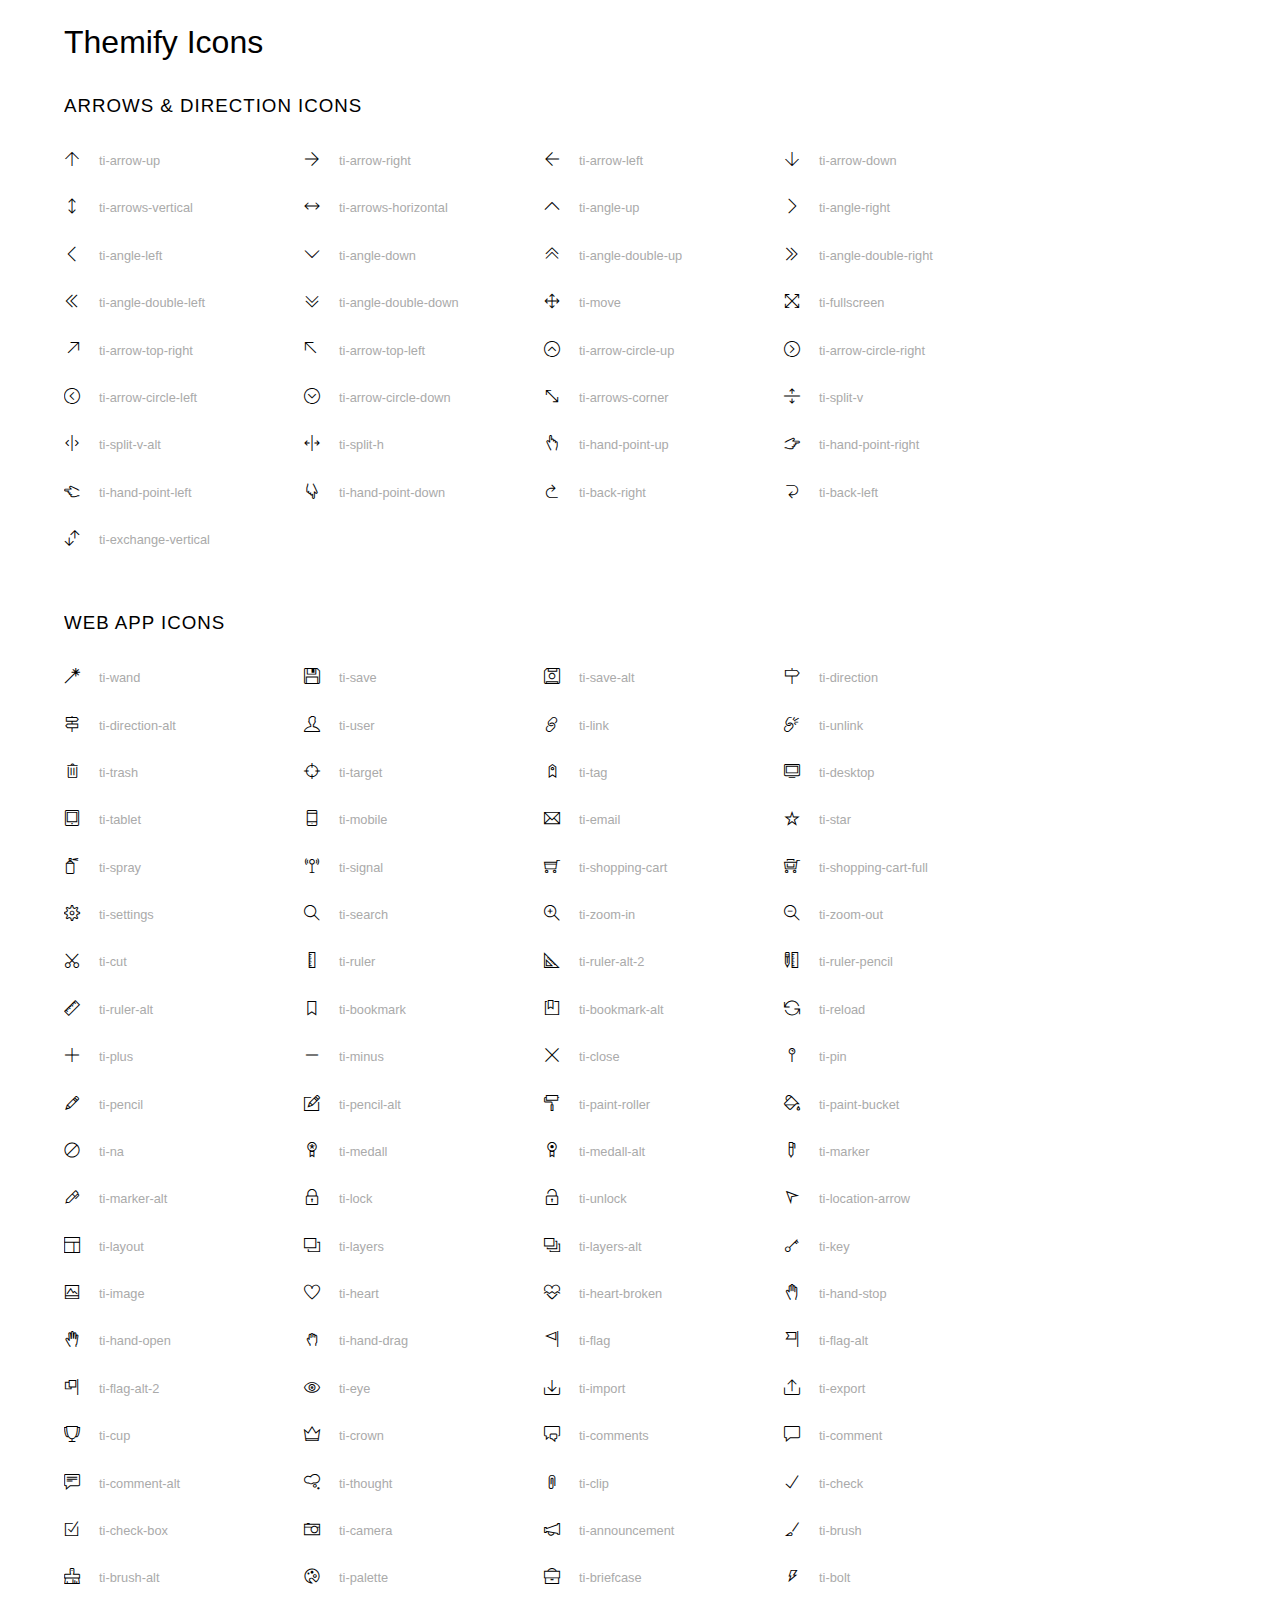
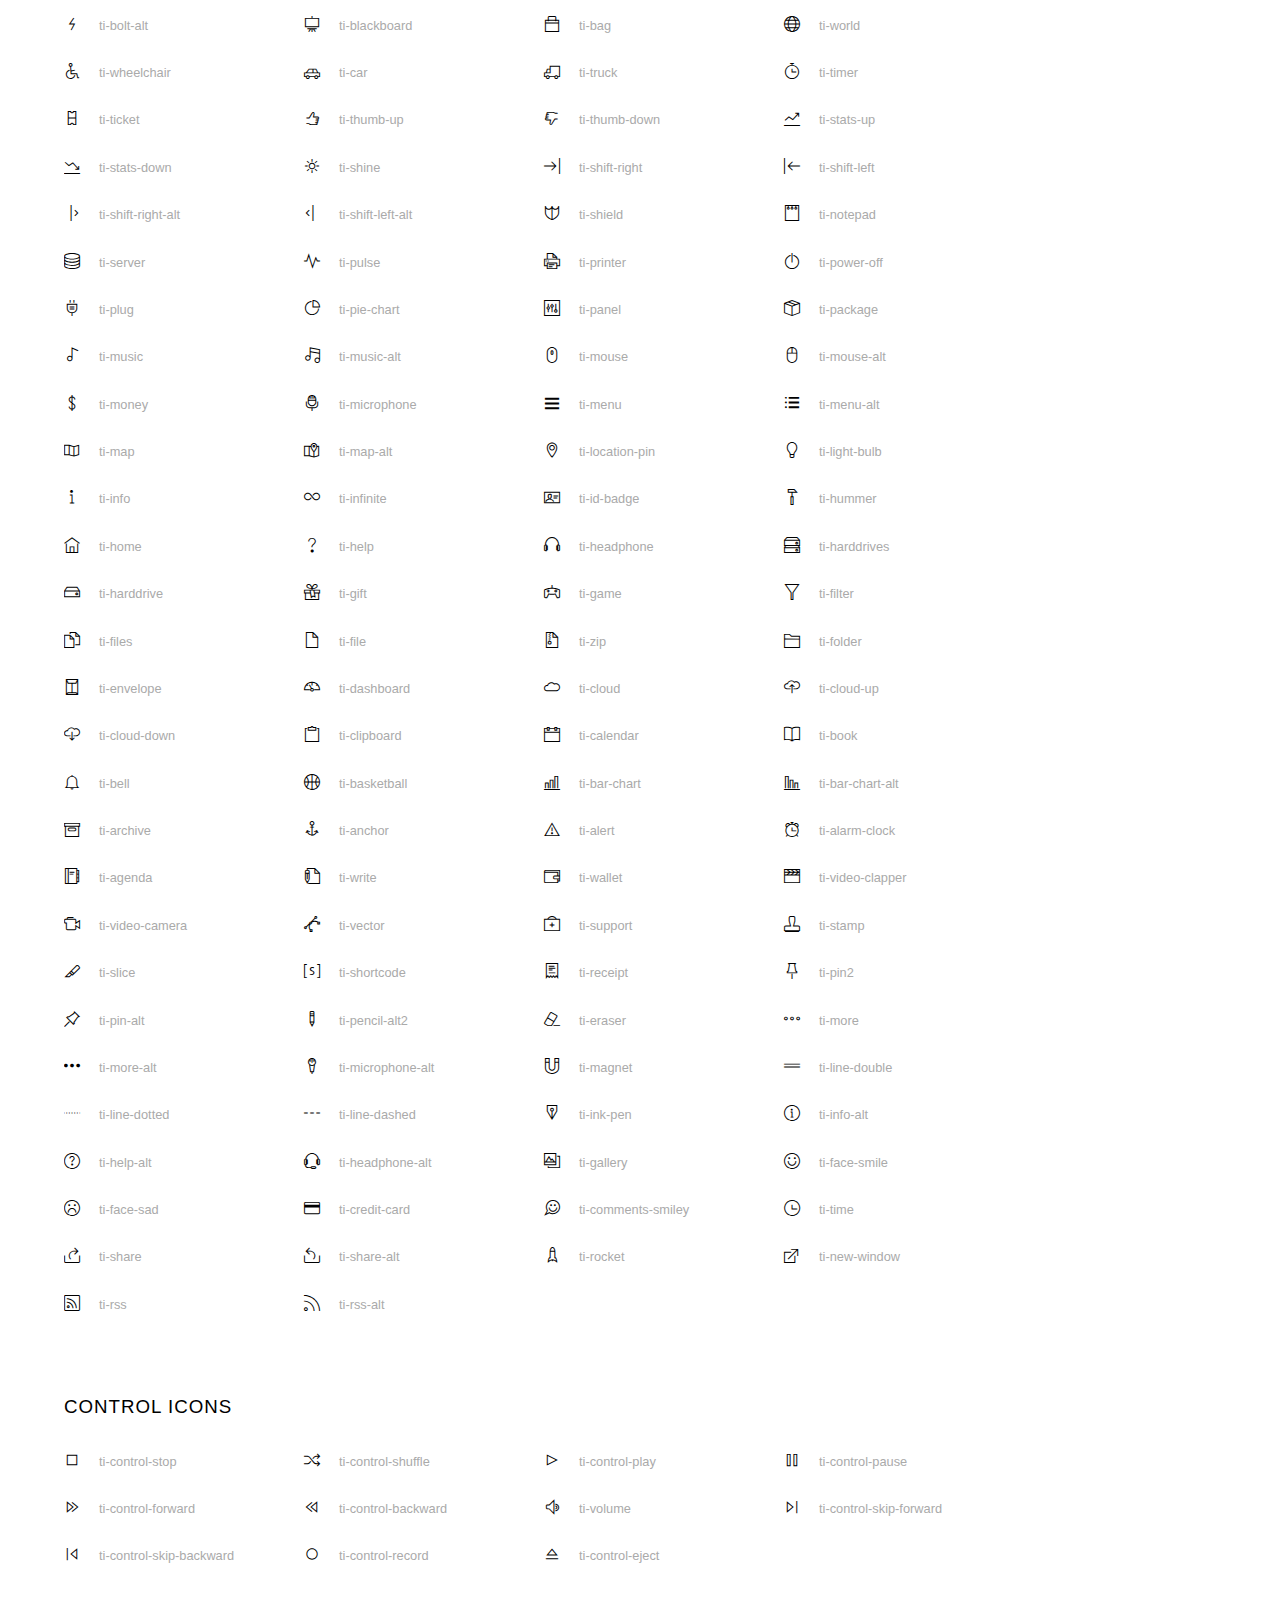
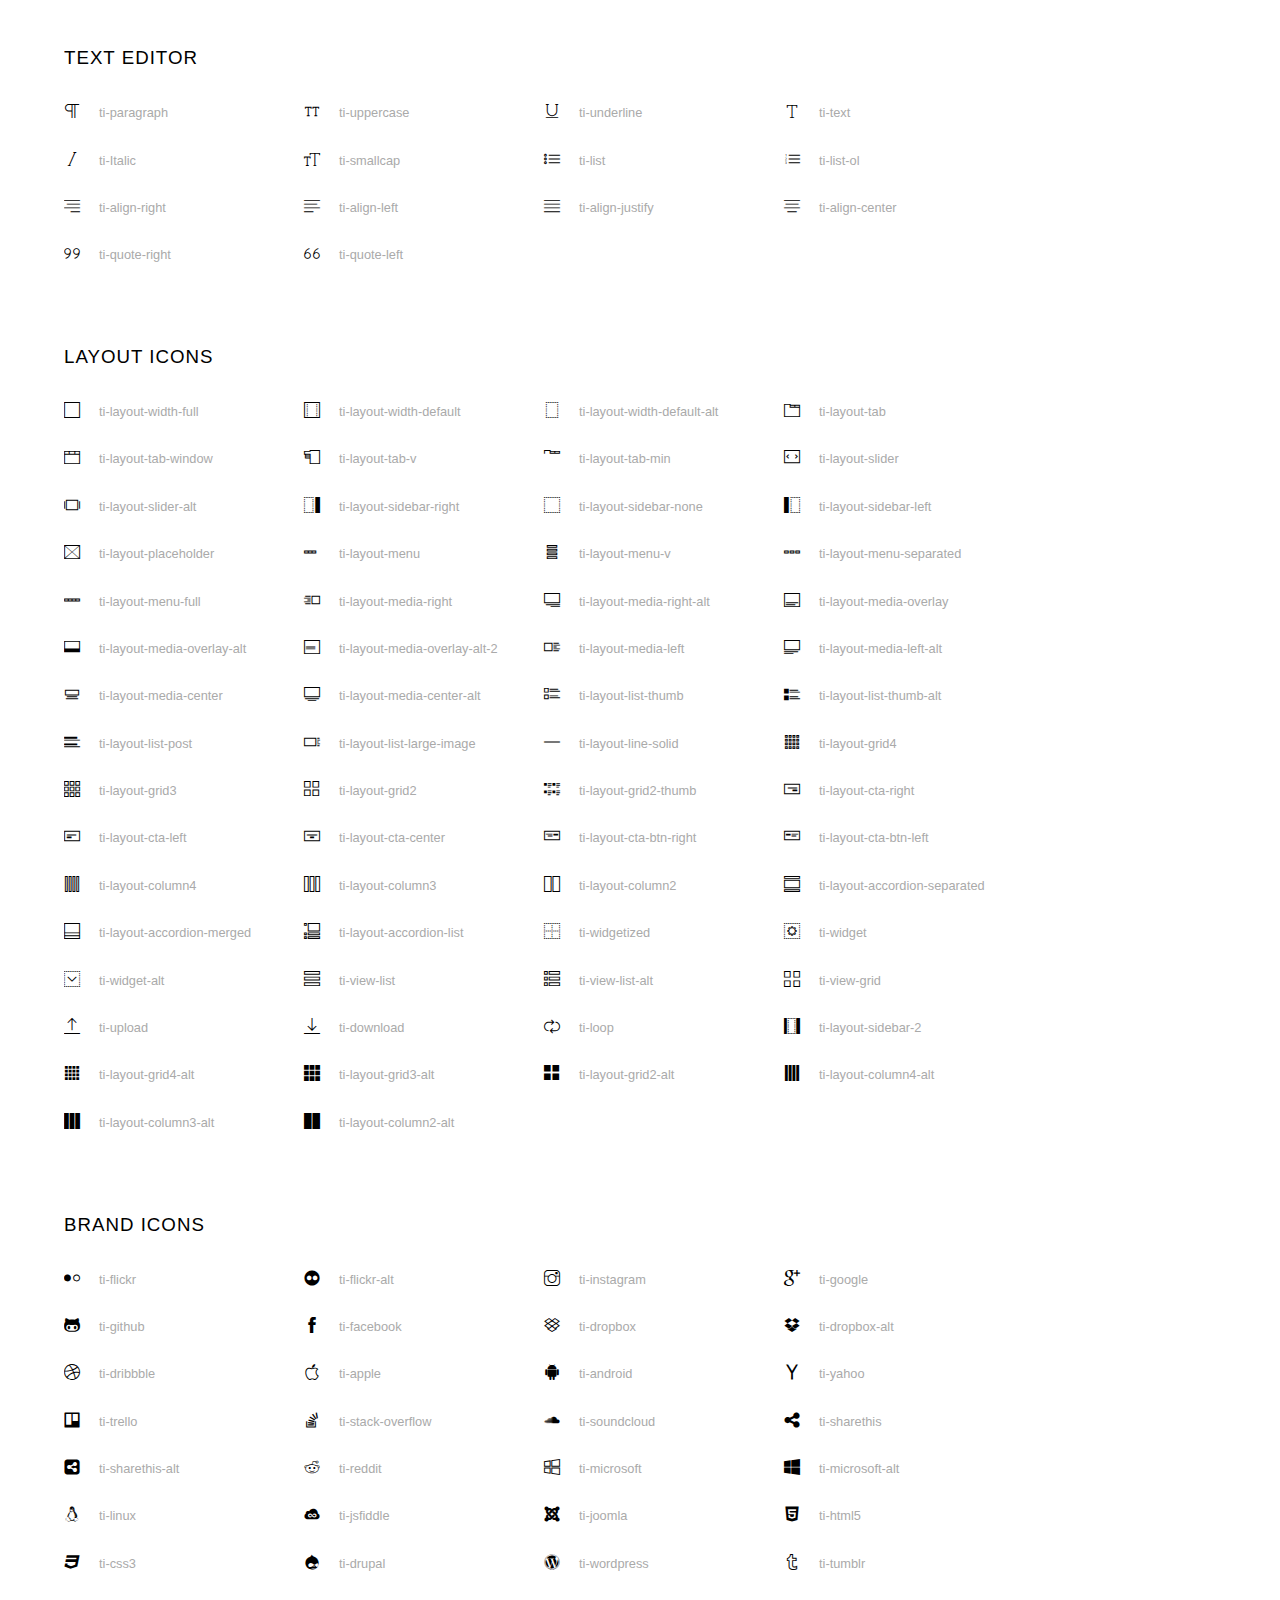
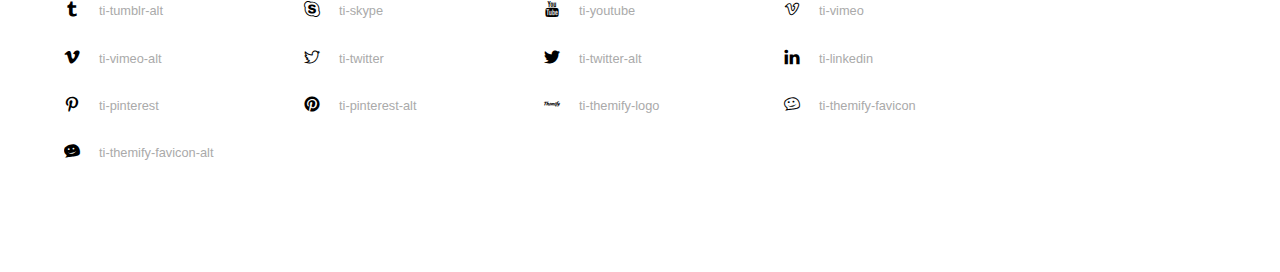
<file: icon/themify-icons-font/themify-icons/index.html>
<!doctype html>
<html>
<head>
	<meta charset="utf-8">
	<title>Themify Icon Font</title>
	<meta name="viewport" content="width=device-width">
	<link rel="stylesheet" href="demo-files/demo.css">
	<link rel="stylesheet" href="themify-icons.css">
	<!--[if lt IE 8]><!-->
	<link rel="stylesheet" href="ie7/ie7.css">
	<!--<![endif]-->
</head>
<body>
	<h1>Themify Icons</h1>

	<div class="icon-section">

		<div class="icon-section">
			<h3>Arrows &amp; Direction Icons </h3>

			<div class="icon-container">
				<span class="ti-arrow-up"></span><span class="icon-name"> ti-arrow-up</span>
			</div>
			<div class="icon-container">
				<span class="ti-arrow-right"></span><span class="icon-name"> ti-arrow-right</span>
			</div>
			<div class="icon-container">
				<span class="ti-arrow-left"></span><span class="icon-name"> ti-arrow-left</span>
			</div>
			<div class="icon-container">
				<span class="ti-arrow-down"></span><span class="icon-name"> ti-arrow-down</span>
			</div>
			<div class="icon-container">
				<span class="ti-arrows-vertical"></span><span class="icon-name"> ti-arrows-vertical</span>
			</div>
			<div class="icon-container">
				<span class="ti-arrows-horizontal"></span><span class="icon-name"> ti-arrows-horizontal</span>
			</div>
			<div class="icon-container">
				<span class="ti-angle-up"></span><span class="icon-name"> ti-angle-up</span>
			</div>
			<div class="icon-container">
				<span class="ti-angle-right"></span><span class="icon-name"> ti-angle-right</span>
			</div>
			<div class="icon-container">
				<span class="ti-angle-left"></span><span class="icon-name"> ti-angle-left</span>
			</div>
			<div class="icon-container">
				<span class="ti-angle-down"></span><span class="icon-name"> ti-angle-down</span>
			</div>	
			<div class="icon-container">
				<span class="ti-angle-double-up"></span><span class="icon-name"> ti-angle-double-up</span>
			</div>
			<div class="icon-container">
				<span class="ti-angle-double-right"></span><span class="icon-name"> ti-angle-double-right</span>
			</div>
			<div class="icon-container">
				<span class="ti-angle-double-left"></span><span class="icon-name"> ti-angle-double-left</span>
			</div>
			<div class="icon-container">
				<span class="ti-angle-double-down"></span><span class="icon-name"> ti-angle-double-down</span>
			</div>					
			<div class="icon-container">
				<span class="ti-move"></span><span class="icon-name"> ti-move</span>
			</div>
			<div class="icon-container">
				<span class="ti-fullscreen"></span><span class="icon-name"> ti-fullscreen</span>
			</div>
			<div class="icon-container">
				<span class="ti-arrow-top-right"></span><span class="icon-name"> ti-arrow-top-right</span>
			</div>
			<div class="icon-container">
				<span class="ti-arrow-top-left"></span><span class="icon-name"> ti-arrow-top-left</span>
			</div>
			<div class="icon-container">
				<span class="ti-arrow-circle-up"></span><span class="icon-name"> ti-arrow-circle-up</span>
			</div>
			<div class="icon-container">
				<span class="ti-arrow-circle-right"></span><span class="icon-name"> ti-arrow-circle-right</span>
			</div>
			<div class="icon-container">
				<span class="ti-arrow-circle-left"></span><span class="icon-name"> ti-arrow-circle-left</span>
			</div>
			<div class="icon-container">
				<span class="ti-arrow-circle-down"></span><span class="icon-name"> ti-arrow-circle-down</span>
			</div>
			<div class="icon-container">
				<span class="ti-arrows-corner"></span><span class="icon-name"> ti-arrows-corner</span>
			</div>
			<div class="icon-container">
				<span class="ti-split-v"></span><span class="icon-name"> ti-split-v</span>
			</div>

			<div class="icon-container">
				<span class="ti-split-v-alt"></span><span class="icon-name"> ti-split-v-alt</span>
			</div>
			<div class="icon-container">
				<span class="ti-split-h"></span><span class="icon-name"> ti-split-h</span>
			</div>
			<div class="icon-container">
				<span class="ti-hand-point-up"></span><span class="icon-name"> ti-hand-point-up</span>
			</div>
			<div class="icon-container">
				<span class="ti-hand-point-right"></span><span class="icon-name"> ti-hand-point-right</span>
			</div>
			<div class="icon-container">
				<span class="ti-hand-point-left"></span><span class="icon-name"> ti-hand-point-left</span>
			</div>
			<div class="icon-container">
				<span class="ti-hand-point-down"></span><span class="icon-name"> ti-hand-point-down</span>
			</div>
			<div class="icon-container">
				<span class="ti-back-right"></span><span class="icon-name"> ti-back-right</span>
			</div>
			<div class="icon-container">
				<span class="ti-back-left"></span><span class="icon-name"> ti-back-left</span>
			</div>
			<div class="icon-container">
				<span class="ti-exchange-vertical"></span><span class="icon-name"> ti-exchange-vertical</span>
			</div>

		</div> <!-- Arrows Icons -->



		<h3>Web App Icons</h3>
		
		<div class="icon-section">

			<div class="icon-container">
				<span class="ti-wand"></span><span class="icon-name"> ti-wand</span>
			</div>
			<div class="icon-container">
				<span class="ti-save"></span><span class="icon-name"> ti-save</span>
			</div>
			<div class="icon-container">
				<span class="ti-save-alt"></span><span class="icon-name"> ti-save-alt</span>
			</div>

			<div class="icon-container">
				<span class="ti-direction"></span><span class="icon-name"> ti-direction</span>
			</div>
			<div class="icon-container">
				<span class="ti-direction-alt"></span><span class="icon-name"> ti-direction-alt</span>
			</div>
			<div class="icon-container">
				<span class="ti-user"></span><span class="icon-name"> ti-user</span>
			</div>
			<div class="icon-container">
				<span class="ti-link"></span><span class="icon-name"> ti-link</span>
			</div>
			<div class="icon-container">
				<span class="ti-unlink"></span><span class="icon-name"> ti-unlink</span>
			</div>
			<div class="icon-container">
				<span class="ti-trash"></span><span class="icon-name"> ti-trash</span>
			</div>
			<div class="icon-container">
				<span class="ti-target"></span><span class="icon-name"> ti-target</span>
			</div>
			<div class="icon-container">
				<span class="ti-tag"></span><span class="icon-name"> ti-tag</span>
			</div>
			<div class="icon-container">
				<span class="ti-desktop"></span><span class="icon-name"> ti-desktop</span>
			</div>
			<div class="icon-container">
				<span class="ti-tablet"></span><span class="icon-name"> ti-tablet</span>
			</div>
			<div class="icon-container">
				<span class="ti-mobile"></span><span class="icon-name"> ti-mobile</span>
			</div>
			<div class="icon-container">
				<span class="ti-email"></span><span class="icon-name"> ti-email</span>
			</div>	
			<div class="icon-container">
				<span class="ti-star"></span><span class="icon-name"> ti-star</span>
			</div>
			<div class="icon-container">
				<span class="ti-spray"></span><span class="icon-name"> ti-spray</span>
			</div>
			<div class="icon-container">
				<span class="ti-signal"></span><span class="icon-name"> ti-signal</span>
			</div>
			<div class="icon-container">
				<span class="ti-shopping-cart"></span><span class="icon-name"> ti-shopping-cart</span>
			</div>
			<div class="icon-container">
				<span class="ti-shopping-cart-full"></span><span class="icon-name"> ti-shopping-cart-full</span>
			</div>
			<div class="icon-container">
				<span class="ti-settings"></span><span class="icon-name"> ti-settings</span>
			</div>
			<div class="icon-container">
				<span class="ti-search"></span><span class="icon-name"> ti-search</span>
			</div>
			<div class="icon-container">
				<span class="ti-zoom-in"></span><span class="icon-name"> ti-zoom-in</span>
			</div>
			<div class="icon-container">
				<span class="ti-zoom-out"></span><span class="icon-name"> ti-zoom-out</span>
			</div>
			<div class="icon-container">
				<span class="ti-cut"></span><span class="icon-name"> ti-cut</span>
			</div>
			<div class="icon-container">
				<span class="ti-ruler"></span><span class="icon-name"> ti-ruler</span>
			</div>
			<div class="icon-container">
				<span class="ti-ruler-alt-2"></span><span class="icon-name"> ti-ruler-alt-2</span>
			</div>			
			<div class="icon-container">
				<span class="ti-ruler-pencil"></span><span class="icon-name"> ti-ruler-pencil</span>
			</div>
			<div class="icon-container">
				<span class="ti-ruler-alt"></span><span class="icon-name"> ti-ruler-alt</span>
			</div>
			<div class="icon-container">
				<span class="ti-bookmark"></span><span class="icon-name"> ti-bookmark</span>
			</div>
			<div class="icon-container">
				<span class="ti-bookmark-alt"></span><span class="icon-name"> ti-bookmark-alt</span>
			</div>
			<div class="icon-container">
				<span class="ti-reload"></span><span class="icon-name"> ti-reload</span>
			</div>
			<div class="icon-container">
				<span class="ti-plus"></span><span class="icon-name"> ti-plus</span>
			</div>
			<div class="icon-container">
				<span class="ti-minus"></span><span class="icon-name"> ti-minus</span>
			</div>
			<div class="icon-container">
				<span class="ti-close"></span><span class="icon-name"> ti-close</span>
			</div>			
			<div class="icon-container">
				<span class="ti-pin"></span><span class="icon-name"> ti-pin</span>
			</div>
			<div class="icon-container">
				<span class="ti-pencil"></span><span class="icon-name"> ti-pencil</span>
			</div>
					
		  	<div class="icon-container">
				<span class="ti-pencil-alt"></span><span class="icon-name"> ti-pencil-alt</span>
			</div>
			<div class="icon-container">
				<span class="ti-paint-roller"></span><span class="icon-name"> ti-paint-roller</span>
			</div>
			<div class="icon-container">
				<span class="ti-paint-bucket"></span><span class="icon-name"> ti-paint-bucket</span>
			</div>
			<div class="icon-container">
				<span class="ti-na"></span><span class="icon-name"> ti-na</span>
			</div>
			<div class="icon-container">
				<span class="ti-medall"></span><span class="icon-name"> ti-medall</span>
			</div>
			<div class="icon-container">
				<span class="ti-medall-alt"></span><span class="icon-name"> ti-medall-alt</span>
			</div>
			<div class="icon-container">
				<span class="ti-marker"></span><span class="icon-name"> ti-marker</span>
			</div>
			<div class="icon-container">
				<span class="ti-marker-alt"></span><span class="icon-name"> ti-marker-alt</span>
			</div>

			<div class="icon-container">
				<span class="ti-lock"></span><span class="icon-name"> ti-lock</span>
			</div>
			<div class="icon-container">
				<span class="ti-unlock"></span><span class="icon-name"> ti-unlock</span>
			</div>
			<div class="icon-container">
				<span class="ti-location-arrow"></span><span class="icon-name"> ti-location-arrow</span>
			</div>
			<div class="icon-container">
				<span class="ti-layout"></span><span class="icon-name"> ti-layout</span>
			</div>
			<div class="icon-container">
				<span class="ti-layers"></span><span class="icon-name"> ti-layers</span>
			</div>
			<div class="icon-container">
				<span class="ti-layers-alt"></span><span class="icon-name"> ti-layers-alt</span>
			</div>
			<div class="icon-container">
				<span class="ti-key"></span><span class="icon-name"> ti-key</span>
			</div>
			<div class="icon-container">
				<span class="ti-image"></span><span class="icon-name"> ti-image</span>
			</div>
			<div class="icon-container">
				<span class="ti-heart"></span><span class="icon-name"> ti-heart</span>
			</div>
			<div class="icon-container">
				<span class="ti-heart-broken"></span><span class="icon-name"> ti-heart-broken</span>
			</div>
			<div class="icon-container">
				<span class="ti-hand-stop"></span><span class="icon-name"> ti-hand-stop</span>
			</div>
			<div class="icon-container">
				<span class="ti-hand-open"></span><span class="icon-name"> ti-hand-open</span>
			</div>
			<div class="icon-container">
				<span class="ti-hand-drag"></span><span class="icon-name"> ti-hand-drag</span>
			</div>
			<div class="icon-container">
				<span class="ti-flag"></span><span class="icon-name"> ti-flag</span>
			</div>
			<div class="icon-container">
				<span class="ti-flag-alt"></span><span class="icon-name"> ti-flag-alt</span>
			</div>
			<div class="icon-container">
				<span class="ti-flag-alt-2"></span><span class="icon-name"> ti-flag-alt-2</span>
			</div>
			<div class="icon-container">
				<span class="ti-eye"></span><span class="icon-name"> ti-eye</span>
			</div>
			<div class="icon-container">
				<span class="ti-import"></span><span class="icon-name"> ti-import</span>
			</div>			
			<div class="icon-container">
				<span class="ti-export"></span><span class="icon-name"> ti-export</span>
			</div>
			<div class="icon-container">
				<span class="ti-cup"></span><span class="icon-name"> ti-cup</span>
			</div>
			<div class="icon-container">
				<span class="ti-crown"></span><span class="icon-name"> ti-crown</span>
			</div>
			<div class="icon-container">
				<span class="ti-comments"></span><span class="icon-name"> ti-comments</span>
			</div>
			<div class="icon-container">
				<span class="ti-comment"></span><span class="icon-name"> ti-comment</span>
			</div>
			<div class="icon-container">
				<span class="ti-comment-alt"></span><span class="icon-name"> ti-comment-alt</span>
			</div>
			<div class="icon-container">
				<span class="ti-thought"></span><span class="icon-name"> ti-thought</span>
			</div>			
			<div class="icon-container">
				<span class="ti-clip"></span><span class="icon-name"> ti-clip</span>
			</div>

			<div class="icon-container">
				<span class="ti-check"></span><span class="icon-name"> ti-check</span>
			</div>
			<div class="icon-container">
				<span class="ti-check-box"></span><span class="icon-name"> ti-check-box</span>
			</div>
			<div class="icon-container">
				<span class="ti-camera"></span><span class="icon-name"> ti-camera</span>
			</div>
			<div class="icon-container">
				<span class="ti-announcement"></span><span class="icon-name"> ti-announcement</span>
			</div>
			<div class="icon-container">
				<span class="ti-brush"></span><span class="icon-name"> ti-brush</span>
			</div>
			<div class="icon-container">
				<span class="ti-brush-alt"></span><span class="icon-name"> ti-brush-alt</span>
			</div>
			<div class="icon-container">
				<span class="ti-palette"></span><span class="icon-name"> ti-palette</span>
			</div>			
			<div class="icon-container">
				<span class="ti-briefcase"></span><span class="icon-name"> ti-briefcase</span>
			</div>
			<div class="icon-container">
				<span class="ti-bolt"></span><span class="icon-name"> ti-bolt</span>
			</div>
			<div class="icon-container">
				<span class="ti-bolt-alt"></span><span class="icon-name"> ti-bolt-alt</span>
			</div>
			<div class="icon-container">
				<span class="ti-blackboard"></span><span class="icon-name"> ti-blackboard</span>
			</div>
			<div class="icon-container">
				<span class="ti-bag"></span><span class="icon-name"> ti-bag</span>
			</div>
			<div class="icon-container">
				<span class="ti-world"></span><span class="icon-name"> ti-world</span>
			</div>
			<div class="icon-container">
				<span class="ti-wheelchair"></span><span class="icon-name"> ti-wheelchair</span>
			</div>
			<div class="icon-container">
				<span class="ti-car"></span><span class="icon-name"> ti-car</span>
			</div>
			<div class="icon-container">
				<span class="ti-truck"></span><span class="icon-name"> ti-truck</span>
			</div>
			<div class="icon-container">
				<span class="ti-timer"></span><span class="icon-name"> ti-timer</span>
			</div>
			<div class="icon-container">
				<span class="ti-ticket"></span><span class="icon-name"> ti-ticket</span>
			</div>
			<div class="icon-container">
				<span class="ti-thumb-up"></span><span class="icon-name"> ti-thumb-up</span>
			</div>
			<div class="icon-container">
				<span class="ti-thumb-down"></span><span class="icon-name"> ti-thumb-down</span>
			</div>

			<div class="icon-container">
				<span class="ti-stats-up"></span><span class="icon-name"> ti-stats-up</span>
			</div>
			<div class="icon-container">
				<span class="ti-stats-down"></span><span class="icon-name"> ti-stats-down</span>
			</div>
			<div class="icon-container">
				<span class="ti-shine"></span><span class="icon-name"> ti-shine</span>
			</div>
			<div class="icon-container">
				<span class="ti-shift-right"></span><span class="icon-name"> ti-shift-right</span>
			</div>
			<div class="icon-container">
				<span class="ti-shift-left"></span><span class="icon-name"> ti-shift-left</span>
			</div>

			<div class="icon-container">
				<span class="ti-shift-right-alt"></span><span class="icon-name"> ti-shift-right-alt</span>
			</div>
			<div class="icon-container">
				<span class="ti-shift-left-alt"></span><span class="icon-name"> ti-shift-left-alt</span>
			</div>
			<div class="icon-container">
				<span class="ti-shield"></span><span class="icon-name"> ti-shield</span>
			</div>
			<div class="icon-container">
				<span class="ti-notepad"></span><span class="icon-name"> ti-notepad</span>
			</div>
			<div class="icon-container">
				<span class="ti-server"></span><span class="icon-name"> ti-server</span>
			</div>

			<div class="icon-container">
				<span class="ti-pulse"></span><span class="icon-name"> ti-pulse</span>
			</div>
			<div class="icon-container">
				<span class="ti-printer"></span><span class="icon-name"> ti-printer</span>
			</div>
			<div class="icon-container">
				<span class="ti-power-off"></span><span class="icon-name"> ti-power-off</span>
			</div>
			<div class="icon-container">
				<span class="ti-plug"></span><span class="icon-name"> ti-plug</span>
			</div>
			<div class="icon-container">
				<span class="ti-pie-chart"></span><span class="icon-name"> ti-pie-chart</span>
			</div>

			<div class="icon-container">
				<span class="ti-panel"></span><span class="icon-name"> ti-panel</span>
			</div>
			<div class="icon-container">
				<span class="ti-package"></span><span class="icon-name"> ti-package</span>
			</div>
			<div class="icon-container">
				<span class="ti-music"></span><span class="icon-name"> ti-music</span>
			</div>
			<div class="icon-container">
				<span class="ti-music-alt"></span><span class="icon-name"> ti-music-alt</span>
			</div>
			<div class="icon-container">
				<span class="ti-mouse"></span><span class="icon-name"> ti-mouse</span>
			</div>
			<div class="icon-container">
				<span class="ti-mouse-alt"></span><span class="icon-name"> ti-mouse-alt</span>
			</div>
			<div class="icon-container">
				<span class="ti-money"></span><span class="icon-name"> ti-money</span>
			</div>
			<div class="icon-container">
				<span class="ti-microphone"></span><span class="icon-name"> ti-microphone</span>
			</div>
			<div class="icon-container">
				<span class="ti-menu"></span><span class="icon-name"> ti-menu</span>
			</div>
			<div class="icon-container">
				<span class="ti-menu-alt"></span><span class="icon-name"> ti-menu-alt</span>
			</div>
			<div class="icon-container">
				<span class="ti-map"></span><span class="icon-name"> ti-map</span>
			</div>
			<div class="icon-container">
				<span class="ti-map-alt"></span><span class="icon-name"> ti-map-alt</span>
			</div>

			<div class="icon-container">
				<span class="ti-location-pin"></span><span class="icon-name"> ti-location-pin</span>
			</div>

			<div class="icon-container">
				<span class="ti-light-bulb"></span><span class="icon-name"> ti-light-bulb</span>
			</div>
			<div class="icon-container">
				<span class="ti-info"></span><span class="icon-name"> ti-info</span>
			</div>
			<div class="icon-container">
				<span class="ti-infinite"></span><span class="icon-name"> ti-infinite</span>
			</div>
			<div class="icon-container">
				<span class="ti-id-badge"></span><span class="icon-name"> ti-id-badge</span>
			</div>
			<div class="icon-container">
				<span class="ti-hummer"></span><span class="icon-name"> ti-hummer</span>
			</div>
			<div class="icon-container">
				<span class="ti-home"></span><span class="icon-name"> ti-home</span>
			</div>
			<div class="icon-container">
				<span class="ti-help"></span><span class="icon-name"> ti-help</span>
			</div>
			<div class="icon-container">
				<span class="ti-headphone"></span><span class="icon-name"> ti-headphone</span>
			</div>
			<div class="icon-container">
				<span class="ti-harddrives"></span><span class="icon-name"> ti-harddrives</span>
			</div>
			<div class="icon-container">
				<span class="ti-harddrive"></span><span class="icon-name"> ti-harddrive</span>
			</div>
			<div class="icon-container">
				<span class="ti-gift"></span><span class="icon-name"> ti-gift</span>
			</div>
			<div class="icon-container">
				<span class="ti-game"></span><span class="icon-name"> ti-game</span>
			</div>
			<div class="icon-container">
				<span class="ti-filter"></span><span class="icon-name"> ti-filter</span>
			</div>
			<div class="icon-container">
				<span class="ti-files"></span><span class="icon-name"> ti-files</span>
			</div>
			<div class="icon-container">
				<span class="ti-file"></span><span class="icon-name"> ti-file</span>
			</div>
			<div class="icon-container">
				<span class="ti-zip"></span><span class="icon-name"> ti-zip</span>
			</div>
			<div class="icon-container">
				<span class="ti-folder"></span><span class="icon-name"> ti-folder</span>
			</div>			
			<div class="icon-container">
				<span class="ti-envelope"></span><span class="icon-name"> ti-envelope</span>
			</div>


			<div class="icon-container">
				<span class="ti-dashboard"></span><span class="icon-name"> ti-dashboard</span>
			</div>
			<div class="icon-container">
				<span class="ti-cloud"></span><span class="icon-name"> ti-cloud</span>
			</div>
			<div class="icon-container">
				<span class="ti-cloud-up"></span><span class="icon-name"> ti-cloud-up</span>
			</div>
			<div class="icon-container">
				<span class="ti-cloud-down"></span><span class="icon-name"> ti-cloud-down</span>
			</div>
			<div class="icon-container">
				<span class="ti-clipboard"></span><span class="icon-name"> ti-clipboard</span>
			</div>
			<div class="icon-container">
				<span class="ti-calendar"></span><span class="icon-name"> ti-calendar</span>
			</div>
			<div class="icon-container">
				<span class="ti-book"></span><span class="icon-name"> ti-book</span>
			</div>
			<div class="icon-container">
				<span class="ti-bell"></span><span class="icon-name"> ti-bell</span>
			</div>
			<div class="icon-container">
				<span class="ti-basketball"></span><span class="icon-name"> ti-basketball</span>
			</div>
			<div class="icon-container">
				<span class="ti-bar-chart"></span><span class="icon-name"> ti-bar-chart</span>
			</div>
			<div class="icon-container">
				<span class="ti-bar-chart-alt"></span><span class="icon-name"> ti-bar-chart-alt</span>
			</div>


			<div class="icon-container">
				<span class="ti-archive"></span><span class="icon-name"> ti-archive</span>
			</div>
			<div class="icon-container">
				<span class="ti-anchor"></span><span class="icon-name"> ti-anchor</span>
			</div>

			<div class="icon-container">
				<span class="ti-alert"></span><span class="icon-name"> ti-alert</span>
			</div>
			<div class="icon-container">
				<span class="ti-alarm-clock"></span><span class="icon-name"> ti-alarm-clock</span>
			</div>
			<div class="icon-container">
				<span class="ti-agenda"></span><span class="icon-name"> ti-agenda</span>
			</div>
			<div class="icon-container">
				<span class="ti-write"></span><span class="icon-name"> ti-write</span>
			</div>

			<div class="icon-container">
				<span class="ti-wallet"></span><span class="icon-name"> ti-wallet</span>
			</div>
			<div class="icon-container">
				<span class="ti-video-clapper"></span><span class="icon-name"> ti-video-clapper</span>
			</div>
			<div class="icon-container">
				<span class="ti-video-camera"></span><span class="icon-name"> ti-video-camera</span>
			</div>
			<div class="icon-container">
				<span class="ti-vector"></span><span class="icon-name"> ti-vector</span>
			</div>

			<div class="icon-container">
				<span class="ti-support"></span><span class="icon-name"> ti-support</span>
			</div>
			<div class="icon-container">
				<span class="ti-stamp"></span><span class="icon-name"> ti-stamp</span>
			</div>
			<div class="icon-container">
				<span class="ti-slice"></span><span class="icon-name"> ti-slice</span>
			</div>
			<div class="icon-container">
				<span class="ti-shortcode"></span><span class="icon-name"> ti-shortcode</span>
			</div>
			<div class="icon-container">
				<span class="ti-receipt"></span><span class="icon-name"> ti-receipt</span>
			</div>
			<div class="icon-container">
				<span class="ti-pin2"></span><span class="icon-name"> ti-pin2</span>
			</div>
			<div class="icon-container">
				<span class="ti-pin-alt"></span><span class="icon-name"> ti-pin-alt</span>
			</div>
			<div class="icon-container">
				<span class="ti-pencil-alt2"></span><span class="icon-name"> ti-pencil-alt2</span>
			</div>
			<div class="icon-container">
				<span class="ti-eraser"></span><span class="icon-name"> ti-eraser</span>
			</div>			
			<div class="icon-container">
				<span class="ti-more"></span><span class="icon-name"> ti-more</span>
			</div>
			<div class="icon-container">
				<span class="ti-more-alt"></span><span class="icon-name"> ti-more-alt</span>
			</div>
			<div class="icon-container">
				<span class="ti-microphone-alt"></span><span class="icon-name"> ti-microphone-alt</span>
			</div>
			<div class="icon-container">
				<span class="ti-magnet"></span><span class="icon-name"> ti-magnet</span>
			</div>
			<div class="icon-container">
				<span class="ti-line-double"></span><span class="icon-name"> ti-line-double</span>
			</div>
			<div class="icon-container">
				<span class="ti-line-dotted"></span><span class="icon-name"> ti-line-dotted</span>
			</div>
			<div class="icon-container">
				<span class="ti-line-dashed"></span><span class="icon-name"> ti-line-dashed</span>
			</div>

			<div class="icon-container">
				<span class="ti-ink-pen"></span><span class="icon-name"> ti-ink-pen</span>
			</div>
			<div class="icon-container">
				<span class="ti-info-alt"></span><span class="icon-name"> ti-info-alt</span>
			</div>
			<div class="icon-container">
				<span class="ti-help-alt"></span><span class="icon-name"> ti-help-alt</span>
			</div>
			<div class="icon-container">
				<span class="ti-headphone-alt"></span><span class="icon-name"> ti-headphone-alt</span>
			</div>

			<div class="icon-container">
				<span class="ti-gallery"></span><span class="icon-name"> ti-gallery</span>
			</div>
			<div class="icon-container">
				<span class="ti-face-smile"></span><span class="icon-name"> ti-face-smile</span>
			</div>
			<div class="icon-container">
				<span class="ti-face-sad"></span><span class="icon-name"> ti-face-sad</span>
			</div>
			<div class="icon-container">
				<span class="ti-credit-card"></span><span class="icon-name"> ti-credit-card</span>
			</div>
			<div class="icon-container">
				<span class="ti-comments-smiley"></span><span class="icon-name"> ti-comments-smiley</span>
			</div>
			<div class="icon-container">
				<span class="ti-time"></span><span class="icon-name"> ti-time</span>
			</div>
			<div class="icon-container">
				<span class="ti-share"></span><span class="icon-name"> ti-share</span>
			</div>
			<div class="icon-container">
				<span class="ti-share-alt"></span><span class="icon-name"> ti-share-alt</span>
			</div>
			<div class="icon-container">
				<span class="ti-rocket"></span><span class="icon-name"> ti-rocket</span>
			</div>

			<div class="icon-container">
				<span class="ti-new-window"></span><span class="icon-name"> ti-new-window</span>
			</div>

			<div class="icon-container">
				<span class="ti-rss"></span><span class="icon-name"> ti-rss</span>
			</div>

			<div class="icon-container">
				<span class="ti-rss-alt"></span><span class="icon-name"> ti-rss-alt</span>
			</div>
			
		</div><!-- Web App Icons -->


		<div class="icon-section">
			<h3>Control Icons</h3>
			<div class="icon-container">
				<span class="ti-control-stop"></span><span class="icon-name"> ti-control-stop</span>
			</div>
			<div class="icon-container">
				<span class="ti-control-shuffle"></span><span class="icon-name"> ti-control-shuffle</span>
			</div>
			<div class="icon-container">
				<span class="ti-control-play"></span><span class="icon-name"> ti-control-play</span>
			</div>
			<div class="icon-container">
				<span class="ti-control-pause"></span><span class="icon-name"> ti-control-pause</span>
			</div>
			<div class="icon-container">
				<span class="ti-control-forward"></span><span class="icon-name"> ti-control-forward</span>
			</div>
			<div class="icon-container">
				<span class="ti-control-backward"></span><span class="icon-name"> ti-control-backward</span>
			</div>	
			<div class="icon-container">
				<span class="ti-volume"></span><span class="icon-name"> ti-volume</span>
			</div>
			<div class="icon-container">
				<span class="ti-control-skip-forward"></span><span class="icon-name"> ti-control-skip-forward</span>
			</div>
			<div class="icon-container">
				<span class="ti-control-skip-backward"></span><span class="icon-name"> ti-control-skip-backward</span>
			</div>
			<div class="icon-container">
				<span class="ti-control-record"></span><span class="icon-name"> ti-control-record</span>
			</div>
			<div class="icon-container">
				<span class="ti-control-eject"></span><span class="icon-name"> ti-control-eject</span>
			</div>			
		</div> <!-- Control Icons -->


		<div class="icon-section">
			<h3>Text Editor</h3>

			<div class="icon-container">
				<span class="ti-paragraph"></span><span class="icon-name"> ti-paragraph</span>
			</div>
			<div class="icon-container">
				<span class="ti-uppercase"></span><span class="icon-name"> ti-uppercase</span>
			</div>

			<div class="icon-container">
				<span class="ti-underline"></span><span class="icon-name"> ti-underline</span>
			</div>
			<div class="icon-container">
				<span class="ti-text"></span><span class="icon-name"> ti-text</span>
			</div>
			<div class="icon-container">
				<span class="ti-Italic"></span><span class="icon-name"> ti-Italic</span>
			</div>
			<div class="icon-container">
				<span class="ti-smallcap"></span><span class="icon-name"> ti-smallcap</span>
			</div>
			<div class="icon-container">
				<span class="ti-list"></span><span class="icon-name"> ti-list</span>
			</div>
			<div class="icon-container">
				<span class="ti-list-ol"></span><span class="icon-name"> ti-list-ol</span>
			</div>
			<div class="icon-container">
				<span class="ti-align-right"></span><span class="icon-name"> ti-align-right</span>
			</div>
			<div class="icon-container">
				<span class="ti-align-left"></span><span class="icon-name"> ti-align-left</span>
			</div>
			<div class="icon-container">
				<span class="ti-align-justify"></span><span class="icon-name"> ti-align-justify</span>
			</div>
			<div class="icon-container">
				<span class="ti-align-center"></span><span class="icon-name"> ti-align-center</span>
			</div>
			<div class="icon-container">
				<span class="ti-quote-right"></span><span class="icon-name"> ti-quote-right</span>
			</div>
			<div class="icon-container">
				<span class="ti-quote-left"></span><span class="icon-name"> ti-quote-left</span>
			</div>

		</div> <!-- Text Editor -->



		<div class="icon-section">
			<h3>Layout Icons</h3>
			<div class="icon-container">
				<span class="ti-layout-width-full"></span><span class="icon-name"> ti-layout-width-full</span>
			</div>
			<div class="icon-container">
				<span class="ti-layout-width-default"></span><span class="icon-name"> ti-layout-width-default</span>
			</div>
			<div class="icon-container">
				<span class="ti-layout-width-default-alt"></span><span class="icon-name"> ti-layout-width-default-alt</span>
			</div>
			<div class="icon-container">
				<span class="ti-layout-tab"></span><span class="icon-name"> ti-layout-tab</span>
			</div>
			<div class="icon-container">
				<span class="ti-layout-tab-window"></span><span class="icon-name"> ti-layout-tab-window</span>
			</div>
			<div class="icon-container">
				<span class="ti-layout-tab-v"></span><span class="icon-name"> ti-layout-tab-v</span>
			</div>
			<div class="icon-container">
				<span class="ti-layout-tab-min"></span><span class="icon-name"> ti-layout-tab-min</span>
			</div>
			<div class="icon-container">
				<span class="ti-layout-slider"></span><span class="icon-name"> ti-layout-slider</span>
			</div>
			<div class="icon-container">
				<span class="ti-layout-slider-alt"></span><span class="icon-name"> ti-layout-slider-alt</span>
			</div>
			<div class="icon-container">
				<span class="ti-layout-sidebar-right"></span><span class="icon-name"> ti-layout-sidebar-right</span>
			</div>
			<div class="icon-container">
				<span class="ti-layout-sidebar-none"></span><span class="icon-name"> ti-layout-sidebar-none</span>
			</div>
			<div class="icon-container">
				<span class="ti-layout-sidebar-left"></span><span class="icon-name"> ti-layout-sidebar-left</span>
			</div>
			<div class="icon-container">
				<span class="ti-layout-placeholder"></span><span class="icon-name"> ti-layout-placeholder</span>
			</div>
			<div class="icon-container">
				<span class="ti-layout-menu"></span><span class="icon-name"> ti-layout-menu</span>
			</div>
			<div class="icon-container">
				<span class="ti-layout-menu-v"></span><span class="icon-name"> ti-layout-menu-v</span>
			</div>
			<div class="icon-container">
				<span class="ti-layout-menu-separated"></span><span class="icon-name"> ti-layout-menu-separated</span>
			</div>
			<div class="icon-container">
				<span class="ti-layout-menu-full"></span><span class="icon-name"> ti-layout-menu-full</span>
			</div>
			<div class="icon-container">
				<span class="ti-layout-media-right"></span><span class="icon-name"> ti-layout-media-right</span>
			</div>
			<div class="icon-container">
				<span class="ti-layout-media-right-alt"></span><span class="icon-name"> ti-layout-media-right-alt</span>
			</div>
			<div class="icon-container">
				<span class="ti-layout-media-overlay"></span><span class="icon-name"> ti-layout-media-overlay</span>
			</div>
			<div class="icon-container">
				<span class="ti-layout-media-overlay-alt"></span><span class="icon-name"> ti-layout-media-overlay-alt</span>
			</div>
			<div class="icon-container">
				<span class="ti-layout-media-overlay-alt-2"></span><span class="icon-name"> ti-layout-media-overlay-alt-2</span>
			</div>
			<div class="icon-container">
				<span class="ti-layout-media-left"></span><span class="icon-name"> ti-layout-media-left</span>
			</div>
			<div class="icon-container">
				<span class="ti-layout-media-left-alt"></span><span class="icon-name"> ti-layout-media-left-alt</span>
			</div>
			<div class="icon-container">
				<span class="ti-layout-media-center"></span><span class="icon-name"> ti-layout-media-center</span>
			</div>
			<div class="icon-container">
				<span class="ti-layout-media-center-alt"></span><span class="icon-name"> ti-layout-media-center-alt</span>
			</div>
			<div class="icon-container">
				<span class="ti-layout-list-thumb"></span><span class="icon-name"> ti-layout-list-thumb</span>
			</div>
			<div class="icon-container">
				<span class="ti-layout-list-thumb-alt"></span><span class="icon-name"> ti-layout-list-thumb-alt</span>
			</div>
			<div class="icon-container">
				<span class="ti-layout-list-post"></span><span class="icon-name"> ti-layout-list-post</span>
			</div>
			<div class="icon-container">
				<span class="ti-layout-list-large-image"></span><span class="icon-name"> ti-layout-list-large-image</span>
			</div>
			<div class="icon-container">
				<span class="ti-layout-line-solid"></span><span class="icon-name"> ti-layout-line-solid</span>
			</div>
			<div class="icon-container">
				<span class="ti-layout-grid4"></span><span class="icon-name"> ti-layout-grid4</span>
			</div>
			<div class="icon-container">
				<span class="ti-layout-grid3"></span><span class="icon-name"> ti-layout-grid3</span>
			</div>
			<div class="icon-container">
				<span class="ti-layout-grid2"></span><span class="icon-name"> ti-layout-grid2</span>
			</div>
			<div class="icon-container">
				<span class="ti-layout-grid2-thumb"></span><span class="icon-name"> ti-layout-grid2-thumb</span>
			</div>
			<div class="icon-container">
				<span class="ti-layout-cta-right"></span><span class="icon-name"> ti-layout-cta-right</span>
			</div>
			<div class="icon-container">
				<span class="ti-layout-cta-left"></span><span class="icon-name"> ti-layout-cta-left</span>
			</div>
			<div class="icon-container">
				<span class="ti-layout-cta-center"></span><span class="icon-name"> ti-layout-cta-center</span>
			</div>
			<div class="icon-container">
				<span class="ti-layout-cta-btn-right"></span><span class="icon-name"> ti-layout-cta-btn-right</span>
			</div>
			<div class="icon-container">
				<span class="ti-layout-cta-btn-left"></span><span class="icon-name"> ti-layout-cta-btn-left</span>
			</div>
			<div class="icon-container">
				<span class="ti-layout-column4"></span><span class="icon-name"> ti-layout-column4</span>
			</div>
			<div class="icon-container">
				<span class="ti-layout-column3"></span><span class="icon-name"> ti-layout-column3</span>
			</div>
			<div class="icon-container">
				<span class="ti-layout-column2"></span><span class="icon-name"> ti-layout-column2</span>
			</div>
			<div class="icon-container">
				<span class="ti-layout-accordion-separated"></span><span class="icon-name"> ti-layout-accordion-separated</span>
			</div>
			<div class="icon-container">
				<span class="ti-layout-accordion-merged"></span><span class="icon-name"> ti-layout-accordion-merged</span>
			</div>
			<div class="icon-container">
				<span class="ti-layout-accordion-list"></span><span class="icon-name"> ti-layout-accordion-list</span>
			</div>
			<div class="icon-container">
				<span class="ti-widgetized"></span><span class="icon-name"> ti-widgetized</span>
			</div>
			<div class="icon-container">
				<span class="ti-widget"></span><span class="icon-name"> ti-widget</span>
			</div>
			<div class="icon-container">
				<span class="ti-widget-alt"></span><span class="icon-name"> ti-widget-alt</span>
			</div>
			<div class="icon-container">
				<span class="ti-view-list"></span><span class="icon-name"> ti-view-list</span>
			</div>
			<div class="icon-container">
				<span class="ti-view-list-alt"></span><span class="icon-name"> ti-view-list-alt</span>
			</div>
			<div class="icon-container">
				<span class="ti-view-grid"></span><span class="icon-name"> ti-view-grid</span>
			</div>
			<div class="icon-container">
				<span class="ti-upload"></span><span class="icon-name"> ti-upload</span>
			</div>
			<div class="icon-container">
				<span class="ti-download"></span><span class="icon-name"> ti-download</span>
			</div>	
			<div class="icon-container">
				<span class="ti-loop"></span><span class="icon-name"> ti-loop</span>
			</div>
			<div class="icon-container">
				<span class="ti-layout-sidebar-2"></span><span class="icon-name"> ti-layout-sidebar-2</span>
			</div>
			<div class="icon-container">
				<span class="ti-layout-grid4-alt"></span><span class="icon-name"> ti-layout-grid4-alt</span>
			</div>
			<div class="icon-container">
				<span class="ti-layout-grid3-alt"></span><span class="icon-name"> ti-layout-grid3-alt</span>
			</div>
			<div class="icon-container">
				<span class="ti-layout-grid2-alt"></span><span class="icon-name"> ti-layout-grid2-alt</span>
			</div>
			<div class="icon-container">
				<span class="ti-layout-column4-alt"></span><span class="icon-name"> ti-layout-column4-alt</span>
			</div>
			<div class="icon-container">
				<span class="ti-layout-column3-alt"></span><span class="icon-name"> ti-layout-column3-alt</span>
			</div>
			<div class="icon-container">
				<span class="ti-layout-column2-alt"></span><span class="icon-name"> ti-layout-column2-alt</span>
			</div>		


		</div> <!-- Layout Icons -->


		<div class="icon-section">
			<h3>Brand Icons</h3>

			<div class="icon-container">
				<span class="ti-flickr"></span><span class="icon-name"> ti-flickr</span>
			</div>
			<div class="icon-container">
				<span class="ti-flickr-alt"></span><span class="icon-name"> ti-flickr-alt</span>
			</div>			
			<div class="icon-container">
				<span class="ti-instagram"></span><span class="icon-name"> ti-instagram</span>
			</div>
			<div class="icon-container">
				<span class="ti-google"></span><span class="icon-name"> ti-google</span>
			</div>
			<div class="icon-container">
				<span class="ti-github"></span><span class="icon-name"> ti-github</span>
			</div>

			<div class="icon-container">
				<span class="ti-facebook"></span><span class="icon-name"> ti-facebook</span>
			</div>
			<div class="icon-container">
				<span class="ti-dropbox"></span><span class="icon-name"> ti-dropbox</span>
			</div>
			<div class="icon-container">
				<span class="ti-dropbox-alt"></span><span class="icon-name"> ti-dropbox-alt</span>
			</div>
			<div class="icon-container">
				<span class="ti-dribbble"></span><span class="icon-name"> ti-dribbble</span>
			</div>
			<div class="icon-container">
				<span class="ti-apple"></span><span class="icon-name"> ti-apple</span>
			</div>
			<div class="icon-container">
				<span class="ti-android"></span><span class="icon-name"> ti-android</span>
			</div>
			<div class="icon-container">
				<span class="ti-yahoo"></span><span class="icon-name"> ti-yahoo</span>
			</div>
			<div class="icon-container">
				<span class="ti-trello"></span><span class="icon-name"> ti-trello</span>
			</div>
			<div class="icon-container">
				<span class="ti-stack-overflow"></span><span class="icon-name"> ti-stack-overflow</span>
			</div>
			<div class="icon-container">
				<span class="ti-soundcloud"></span><span class="icon-name"> ti-soundcloud</span>
			</div>
			<div class="icon-container">
				<span class="ti-sharethis"></span><span class="icon-name"> ti-sharethis</span>
			</div>
			<div class="icon-container">
				<span class="ti-sharethis-alt"></span><span class="icon-name"> ti-sharethis-alt</span>
			</div>
			<div class="icon-container">
				<span class="ti-reddit"></span><span class="icon-name"> ti-reddit</span>
			</div>

			<div class="icon-container">
				<span class="ti-microsoft"></span><span class="icon-name"> ti-microsoft</span>
			</div>
			<div class="icon-container">
				<span class="ti-microsoft-alt"></span><span class="icon-name"> ti-microsoft-alt</span>
			</div>
			<div class="icon-container">
				<span class="ti-linux"></span><span class="icon-name"> ti-linux</span>
			</div>
			<div class="icon-container">
				<span class="ti-jsfiddle"></span><span class="icon-name"> ti-jsfiddle</span>
			</div>
			<div class="icon-container">
				<span class="ti-joomla"></span><span class="icon-name"> ti-joomla</span>
			</div>
			<div class="icon-container">
				<span class="ti-html5"></span><span class="icon-name"> ti-html5</span>
			</div>
			<div class="icon-container">
				<span class="ti-css3"></span><span class="icon-name"> ti-css3</span>
			</div>	
			<div class="icon-container">
				<span class="ti-drupal"></span><span class="icon-name"> ti-drupal</span>
			</div>
			<div class="icon-container">
				<span class="ti-wordpress"></span><span class="icon-name"> ti-wordpress</span>
			</div>		
			<div class="icon-container">
				<span class="ti-tumblr"></span><span class="icon-name"> ti-tumblr</span>
			</div>
			<div class="icon-container">
				<span class="ti-tumblr-alt"></span><span class="icon-name"> ti-tumblr-alt</span>
			</div>
			<div class="icon-container">
				<span class="ti-skype"></span><span class="icon-name"> ti-skype</span>
			</div>
			<div class="icon-container">
				<span class="ti-youtube"></span><span class="icon-name"> ti-youtube</span>
			</div>
			<div class="icon-container">
				<span class="ti-vimeo"></span><span class="icon-name"> ti-vimeo</span>
			</div>
			<div class="icon-container">
				<span class="ti-vimeo-alt"></span><span class="icon-name"> ti-vimeo-alt</span>
			</div>			
			<div class="icon-container">
				<span class="ti-twitter"></span><span class="icon-name"> ti-twitter</span>
			</div>
			<div class="icon-container">
				<span class="ti-twitter-alt"></span><span class="icon-name"> ti-twitter-alt</span>
			</div>
			<div class="icon-container">
				<span class="ti-linkedin"></span><span class="icon-name"> ti-linkedin</span>
			</div>
			<div class="icon-container">
				<span class="ti-pinterest"></span><span class="icon-name"> ti-pinterest</span>
			</div>

			<div class="icon-container">
				<span class="ti-pinterest-alt"></span><span class="icon-name"> ti-pinterest-alt</span>
			</div>
			<div class="icon-container">
				<span class="ti-themify-logo"></span><span class="icon-name"> ti-themify-logo</span>
			</div>
			<div class="icon-container">
				<span class="ti-themify-favicon"></span><span class="icon-name"> ti-themify-favicon</span>
			</div>
			<div class="icon-container">
				<span class="ti-themify-favicon-alt"></span><span class="icon-name"> ti-themify-favicon-alt</span>
			</div>

		</div> <!-- brand Icons -->

	</div>

</body>
</html>
</file>
<file: icon/themify-icons-font/themify-icons/demo-files/demo.css>
body {
	font: normal 1em/1.5em Arial, Helvetica, sans-serif;
	max-width: 90%;
	margin: 30px auto 0;
}
h1, h3 {
	font-weight: normal;
}
h3 {
	font-size: 1.4;
	text-transform: uppercase;
	letter-spacing: 1px;
}

.icon-section {
	margin: 0 0 3em;
	clear: both;
	overflow: hidden;
}
.icon-container {
	width: 240px; 
	padding: .7em 0;
	float: left; 
	position: relative;
	text-align: left;
}
.icon-container [class^="ti-"], 
.icon-container [class*=" ti-"] {
	color: #000;
	position: absolute;
	margin-top: 3px;
	transition: .3s;
}
.icon-container:hover [class^="ti-"],
.icon-container:hover [class*=" ti-"] {
	font-size: 2.2em;
	margin-top: -5px;
}
.icon-container:hover .icon-name {
	color: #000;
}
.icon-name {
	color: #aaa;
	margin-left: 35px;
	font-size: .8em;
	transition: .3s;
}
.icon-container:hover .icon-name {
	margin-left: 45px;
}
</file>
<file: icon/themify-icons-font/themify-icons/themify-icons.css>
@font-face {
	font-family: 'themify';
	src:url('fonts/themify.eot?-fvbane');
	src:url('fonts/themify.eot?#iefix-fvbane') format('embedded-opentype'),
		url('fonts/themify.woff?-fvbane') format('woff'),
		url('fonts/themify.ttf?-fvbane') format('truetype'),
		url('fonts/themify.svg?-fvbane#themify') format('svg');
	font-weight: normal;
	font-style: normal;
}

[class^="ti-"], [class*=" ti-"] {
	font-family: 'themify';
	speak: none;
	font-style: normal;
	font-weight: normal;
	font-variant: normal;
	text-transform: none;
	line-height: 1;

	/* Better Font Rendering =========== */
	-webkit-font-smoothing: antialiased;
	-moz-osx-font-smoothing: grayscale;
}

.ti-wand:before {
	content: "\e600";
}
.ti-volume:before {
	content: "\e601";
}
.ti-user:before {
	content: "\e602";
}
.ti-unlock:before {
	content: "\e603";
}
.ti-unlink:before {
	content: "\e604";
}
.ti-trash:before {
	content: "\e605";
}
.ti-thought:before {
	content: "\e606";
}
.ti-target:before {
	content: "\e607";
}
.ti-tag:before {
	content: "\e608";
}
.ti-tablet:before {
	content: "\e609";
}
.ti-star:before {
	content: "\e60a";
}
.ti-spray:before {
	content: "\e60b";
}
.ti-signal:before {
	content: "\e60c";
}
.ti-shopping-cart:before {
	content: "\e60d";
}
.ti-shopping-cart-full:before {
	content: "\e60e";
}
.ti-settings:before {
	content: "\e60f";
}
.ti-search:before {
	content: "\e610";
}
.ti-zoom-in:before {
	content: "\e611";
}
.ti-zoom-out:before {
	content: "\e612";
}
.ti-cut:before {
	content: "\e613";
}
.ti-ruler:before {
	content: "\e614";
}
.ti-ruler-pencil:before {
	content: "\e615";
}
.ti-ruler-alt:before {
	content: "\e616";
}
.ti-bookmark:before {
	content: "\e617";
}
.ti-bookmark-alt:before {
	content: "\e618";
}
.ti-reload:before {
	content: "\e619";
}
.ti-plus:before {
	content: "\e61a";
}
.ti-pin:before {
	content: "\e61b";
}
.ti-pencil:before {
	content: "\e61c";
}
.ti-pencil-alt:before {
	content: "\e61d";
}
.ti-paint-roller:before {
	content: "\e61e";
}
.ti-paint-bucket:before {
	content: "\e61f";
}
.ti-na:before {
	content: "\e620";
}
.ti-mobile:before {
	content: "\e621";
}
.ti-minus:before {
	content: "\e622";
}
.ti-medall:before {
	content: "\e623";
}
.ti-medall-alt:before {
	content: "\e624";
}
.ti-marker:before {
	content: "\e625";
}
.ti-marker-alt:before {
	content: "\e626";
}
.ti-arrow-up:before {
	content: "\e627";
}
.ti-arrow-right:before {
	content: "\e628";
}
.ti-arrow-left:before {
	content: "\e629";
}
.ti-arrow-down:before {
	content: "\e62a";
}
.ti-lock:before {
	content: "\e62b";
}
.ti-location-arrow:before {
	content: "\e62c";
}
.ti-link:before {
	content: "\e62d";
}
.ti-layout:before {
	content: "\e62e";
}
.ti-layers:before {
	content: "\e62f";
}
.ti-layers-alt:before {
	content: "\e630";
}
.ti-key:before {
	content: "\e631";
}
.ti-import:before {
	content: "\e632";
}
.ti-image:before {
	content: "\e633";
}
.ti-heart:before {
	content: "\e634";
}
.ti-heart-broken:before {
	content: "\e635";
}
.ti-hand-stop:before {
	content: "\e636";
}
.ti-hand-open:before {
	content: "\e637";
}
.ti-hand-drag:before {
	content: "\e638";
}
.ti-folder:before {
	content: "\e639";
}
.ti-flag:before {
	content: "\e63a";
}
.ti-flag-alt:before {
	content: "\e63b";
}
.ti-flag-alt-2:before {
	content: "\e63c";
}
.ti-eye:before {
	content: "\e63d";
}
.ti-export:before {
	content: "\e63e";
}
.ti-exchange-vertical:before {
	content: "\e63f";
}
.ti-desktop:before {
	content: "\e640";
}
.ti-cup:before {
	content: "\e641";
}
.ti-crown:before {
	content: "\e642";
}
.ti-comments:before {
	content: "\e643";
}
.ti-comment:before {
	content: "\e644";
}
.ti-comment-alt:before {
	content: "\e645";
}
.ti-close:before {
	content: "\e646";
}
.ti-clip:before {
	content: "\e647";
}
.ti-angle-up:before {
	content: "\e648";
}
.ti-angle-right:before {
	content: "\e649";
}
.ti-angle-left:before {
	content: "\e64a";
}
.ti-angle-down:before {
	content: "\e64b";
}
.ti-check:before {
	content: "\e64c";
}
.ti-check-box:before {
	content: "\e64d";
}
.ti-camera:before {
	content: "\e64e";
}
.ti-announcement:before {
	content: "\e64f";
}
.ti-brush:before {
	content: "\e650";
}
.ti-briefcase:before {
	content: "\e651";
}
.ti-bolt:before {
	content: "\e652";
}
.ti-bolt-alt:before {
	content: "\e653";
}
.ti-blackboard:before {
	content: "\e654";
}
.ti-bag:before {
	content: "\e655";
}
.ti-move:before {
	content: "\e656";
}
.ti-arrows-vertical:before {
	content: "\e657";
}
.ti-arrows-horizontal:before {
	content: "\e658";
}
.ti-fullscreen:before {
	content: "\e659";
}
.ti-arrow-top-right:before {
	content: "\e65a";
}
.ti-arrow-top-left:before {
	content: "\e65b";
}
.ti-arrow-circle-up:before {
	content: "\e65c";
}
.ti-arrow-circle-right:before {
	content: "\e65d";
}
.ti-arrow-circle-left:before {
	content: "\e65e";
}
.ti-arrow-circle-down:before {
	content: "\e65f";
}
.ti-angle-double-up:before {
	content: "\e660";
}
.ti-angle-double-right:before {
	content: "\e661";
}
.ti-angle-double-left:before {
	content: "\e662";
}
.ti-angle-double-down:before {
	content: "\e663";
}
.ti-zip:before {
	content: "\e664";
}
.ti-world:before {
	content: "\e665";
}
.ti-wheelchair:before {
	content: "\e666";
}
.ti-view-list:before {
	content: "\e667";
}
.ti-view-list-alt:before {
	content: "\e668";
}
.ti-view-grid:before {
	content: "\e669";
}
.ti-uppercase:before {
	content: "\e66a";
}
.ti-upload:before {
	content: "\e66b";
}
.ti-underline:before {
	content: "\e66c";
}
.ti-truck:before {
	content: "\e66d";
}
.ti-timer:before {
	content: "\e66e";
}
.ti-ticket:before {
	content: "\e66f";
}
.ti-thumb-up:before {
	content: "\e670";
}
.ti-thumb-down:before {
	content: "\e671";
}
.ti-text:before {
	content: "\e672";
}
.ti-stats-up:before {
	content: "\e673";
}
.ti-stats-down:before {
	content: "\e674";
}
.ti-split-v:before {
	content: "\e675";
}
.ti-split-h:before {
	content: "\e676";
}
.ti-smallcap:before {
	content: "\e677";
}
.ti-shine:before {
	content: "\e678";
}
.ti-shift-right:before {
	content: "\e679";
}
.ti-shift-left:before {
	content: "\e67a";
}
.ti-shield:before {
	content: "\e67b";
}
.ti-notepad:before {
	content: "\e67c";
}
.ti-server:before {
	content: "\e67d";
}
.ti-quote-right:before {
	content: "\e67e";
}
.ti-quote-left:before {
	content: "\e67f";
}
.ti-pulse:before {
	content: "\e680";
}
.ti-printer:before {
	content: "\e681";
}
.ti-power-off:before {
	content: "\e682";
}
.ti-plug:before {
	content: "\e683";
}
.ti-pie-chart:before {
	content: "\e684";
}
.ti-paragraph:before {
	content: "\e685";
}
.ti-panel:before {
	content: "\e686";
}
.ti-package:before {
	content: "\e687";
}
.ti-music:before {
	content: "\e688";
}
.ti-music-alt:before {
	content: "\e689";
}
.ti-mouse:before {
	content: "\e68a";
}
.ti-mouse-alt:before {
	content: "\e68b";
}
.ti-money:before {
	content: "\e68c";
}
.ti-microphone:before {
	content: "\e68d";
}
.ti-menu:before {
	content: "\e68e";
}
.ti-menu-alt:before {
	content: "\e68f";
}
.ti-map:before {
	content: "\e690";
}
.ti-map-alt:before {
	content: "\e691";
}
.ti-loop:before {
	content: "\e692";
}
.ti-location-pin:before {
	content: "\e693";
}
.ti-list:before {
	content: "\e694";
}
.ti-light-bulb:before {
	content: "\e695";
}
.ti-Italic:before {
	content: "\e696";
}
.ti-info:before {
	content: "\e697";
}
.ti-infinite:before {
	content: "\e698";
}
.ti-id-badge:before {
	content: "\e699";
}
.ti-hummer:before {
	content: "\e69a";
}
.ti-home:before {
	content: "\e69b";
}
.ti-help:before {
	content: "\e69c";
}
.ti-headphone:before {
	content: "\e69d";
}
.ti-harddrives:before {
	content: "\e69e";
}
.ti-harddrive:before {
	content: "\e69f";
}
.ti-gift:before {
	content: "\e6a0";
}
.ti-game:before {
	content: "\e6a1";
}
.ti-filter:before {
	content: "\e6a2";
}
.ti-files:before {
	content: "\e6a3";
}
.ti-file:before {
	content: "\e6a4";
}
.ti-eraser:before {
	content: "\e6a5";
}
.ti-envelope:before {
	content: "\e6a6";
}
.ti-download:before {
	content: "\e6a7";
}
.ti-direction:before {
	content: "\e6a8";
}
.ti-direction-alt:before {
	content: "\e6a9";
}
.ti-dashboard:before {
	content: "\e6aa";
}
.ti-control-stop:before {
	content: "\e6ab";
}
.ti-control-shuffle:before {
	content: "\e6ac";
}
.ti-control-play:before {
	content: "\e6ad";
}
.ti-control-pause:before {
	content: "\e6ae";
}
.ti-control-forward:before {
	content: "\e6af";
}
.ti-control-backward:before {
	content: "\e6b0";
}
.ti-cloud:before {
	content: "\e6b1";
}
.ti-cloud-up:before {
	content: "\e6b2";
}
.ti-cloud-down:before {
	content: "\e6b3";
}
.ti-clipboard:before {
	content: "\e6b4";
}
.ti-car:before {
	content: "\e6b5";
}
.ti-calendar:before {
	content: "\e6b6";
}
.ti-book:before {
	content: "\e6b7";
}
.ti-bell:before {
	content: "\e6b8";
}
.ti-basketball:before {
	content: "\e6b9";
}
.ti-bar-chart:before {
	content: "\e6ba";
}
.ti-bar-chart-alt:before {
	content: "\e6bb";
}
.ti-back-right:before {
	content: "\e6bc";
}
.ti-back-left:before {
	content: "\e6bd";
}
.ti-arrows-corner:before {
	content: "\e6be";
}
.ti-archive:before {
	content: "\e6bf";
}
.ti-anchor:before {
	content: "\e6c0";
}
.ti-align-right:before {
	content: "\e6c1";
}
.ti-align-left:before {
	content: "\e6c2";
}
.ti-align-justify:before {
	content: "\e6c3";
}
.ti-align-center:before {
	content: "\e6c4";
}
.ti-alert:before {
	content: "\e6c5";
}
.ti-alarm-clock:before {
	content: "\e6c6";
}
.ti-agenda:before {
	content: "\e6c7";
}
.ti-write:before {
	content: "\e6c8";
}
.ti-window:before {
	content: "\e6c9";
}
.ti-widgetized:before {
	content: "\e6ca";
}
.ti-widget:before {
	content: "\e6cb";
}
.ti-widget-alt:before {
	content: "\e6cc";
}
.ti-wallet:before {
	content: "\e6cd";
}
.ti-video-clapper:before {
	content: "\e6ce";
}
.ti-video-camera:before {
	content: "\e6cf";
}
.ti-vector:before {
	content: "\e6d0";
}
.ti-themify-logo:before {
	content: "\e6d1";
}
.ti-themify-favicon:before {
	content: "\e6d2";
}
.ti-themify-favicon-alt:before {
	content: "\e6d3";
}
.ti-support:before {
	content: "\e6d4";
}
.ti-stamp:before {
	content: "\e6d5";
}
.ti-split-v-alt:before {
	content: "\e6d6";
}
.ti-slice:before {
	content: "\e6d7";
}
.ti-shortcode:before {
	content: "\e6d8";
}
.ti-shift-right-alt:before {
	content: "\e6d9";
}
.ti-shift-left-alt:before {
	content: "\e6da";
}
.ti-ruler-alt-2:before {
	content: "\e6db";
}
.ti-receipt:before {
	content: "\e6dc";
}
.ti-pin2:before {
	content: "\e6dd";
}
.ti-pin-alt:before {
	content: "\e6de";
}
.ti-pencil-alt2:before {
	content: "\e6df";
}
.ti-palette:before {
	content: "\e6e0";
}
.ti-more:before {
	content: "\e6e1";
}
.ti-more-alt:before {
	content: "\e6e2";
}
.ti-microphone-alt:before {
	content: "\e6e3";
}
.ti-magnet:before {
	content: "\e6e4";
}
.ti-line-double:before {
	content: "\e6e5";
}
.ti-line-dotted:before {
	content: "\e6e6";
}
.ti-line-dashed:before {
	content: "\e6e7";
}
.ti-layout-width-full:before {
	content: "\e6e8";
}
.ti-layout-width-default:before {
	content: "\e6e9";
}
.ti-layout-width-default-alt:before {
	content: "\e6ea";
}
.ti-layout-tab:before {
	content: "\e6eb";
}
.ti-layout-tab-window:before {
	content: "\e6ec";
}
.ti-layout-tab-v:before {
	content: "\e6ed";
}
.ti-layout-tab-min:before {
	content: "\e6ee";
}
.ti-layout-slider:before {
	content: "\e6ef";
}
.ti-layout-slider-alt:before {
	content: "\e6f0";
}
.ti-layout-sidebar-right:before {
	content: "\e6f1";
}
.ti-layout-sidebar-none:before {
	content: "\e6f2";
}
.ti-layout-sidebar-left:before {
	content: "\e6f3";
}
.ti-layout-placeholder:before {
	content: "\e6f4";
}
.ti-layout-menu:before {
	content: "\e6f5";
}
.ti-layout-menu-v:before {
	content: "\e6f6";
}
.ti-layout-menu-separated:before {
	content: "\e6f7";
}
.ti-layout-menu-full:before {
	content: "\e6f8";
}
.ti-layout-media-right-alt:before {
	content: "\e6f9";
}
.ti-layout-media-right:before {
	content: "\e6fa";
}
.ti-layout-media-overlay:before {
	content: "\e6fb";
}
.ti-layout-media-overlay-alt:before {
	content: "\e6fc";
}
.ti-layout-media-overlay-alt-2:before {
	content: "\e6fd";
}
.ti-layout-media-left-alt:before {
	content: "\e6fe";
}
.ti-layout-media-left:before {
	content: "\e6ff";
}
.ti-layout-media-center-alt:before {
	content: "\e700";
}
.ti-layout-media-center:before {
	content: "\e701";
}
.ti-layout-list-thumb:before {
	content: "\e702";
}
.ti-layout-list-thumb-alt:before {
	content: "\e703";
}
.ti-layout-list-post:before {
	content: "\e704";
}
.ti-layout-list-large-image:before {
	content: "\e705";
}
.ti-layout-line-solid:before {
	content: "\e706";
}
.ti-layout-grid4:before {
	content: "\e707";
}
.ti-layout-grid3:before {
	content: "\e708";
}
.ti-layout-grid2:before {
	content: "\e709";
}
.ti-layout-grid2-thumb:before {
	content: "\e70a";
}
.ti-layout-cta-right:before {
	content: "\e70b";
}
.ti-layout-cta-left:before {
	content: "\e70c";
}
.ti-layout-cta-center:before {
	content: "\e70d";
}
.ti-layout-cta-btn-right:before {
	content: "\e70e";
}
.ti-layout-cta-btn-left:before {
	content: "\e70f";
}
.ti-layout-column4:before {
	content: "\e710";
}
.ti-layout-column3:before {
	content: "\e711";
}
.ti-layout-column2:before {
	content: "\e712";
}
.ti-layout-accordion-separated:before {
	content: "\e713";
}
.ti-layout-accordion-merged:before {
	content: "\e714";
}
.ti-layout-accordion-list:before {
	content: "\e715";
}
.ti-ink-pen:before {
	content: "\e716";
}
.ti-info-alt:before {
	content: "\e717";
}
.ti-help-alt:before {
	content: "\e718";
}
.ti-headphone-alt:before {
	content: "\e719";
}
.ti-hand-point-up:before {
	content: "\e71a";
}
.ti-hand-point-right:before {
	content: "\e71b";
}
.ti-hand-point-left:before {
	content: "\e71c";
}
.ti-hand-point-down:before {
	content: "\e71d";
}
.ti-gallery:before {
	content: "\e71e";
}
.ti-face-smile:before {
	content: "\e71f";
}
.ti-face-sad:before {
	content: "\e720";
}
.ti-credit-card:before {
	content: "\e721";
}
.ti-control-skip-forward:before {
	content: "\e722";
}
.ti-control-skip-backward:before {
	content: "\e723";
}
.ti-control-record:before {
	content: "\e724";
}
.ti-control-eject:before {
	content: "\e725";
}
.ti-comments-smiley:before {
	content: "\e726";
}
.ti-brush-alt:before {
	content: "\e727";
}
.ti-youtube:before {
	content: "\e728";
}
.ti-vimeo:before {
	content: "\e729";
}
.ti-twitter:before {
	content: "\e72a";
}
.ti-time:before {
	content: "\e72b";
}
.ti-tumblr:before {
	content: "\e72c";
}
.ti-skype:before {
	content: "\e72d";
}
.ti-share:before {
	content: "\e72e";
}
.ti-share-alt:before {
	content: "\e72f";
}
.ti-rocket:before {
	content: "\e730";
}
.ti-pinterest:before {
	content: "\e731";
}
.ti-new-window:before {
	content: "\e732";
}
.ti-microsoft:before {
	content: "\e733";
}
.ti-list-ol:before {
	content: "\e734";
}
.ti-linkedin:before {
	content: "\e735";
}
.ti-layout-sidebar-2:before {
	content: "\e736";
}
.ti-layout-grid4-alt:before {
	content: "\e737";
}
.ti-layout-grid3-alt:before {
	content: "\e738";
}
.ti-layout-grid2-alt:before {
	content: "\e739";
}
.ti-layout-column4-alt:before {
	content: "\e73a";
}
.ti-layout-column3-alt:before {
	content: "\e73b";
}
.ti-layout-column2-alt:before {
	content: "\e73c";
}
.ti-instagram:before {
	content: "\e73d";
}
.ti-google:before {
	content: "\e73e";
}
.ti-github:before {
	content: "\e73f";
}
.ti-flickr:before {
	content: "\e740";
}
.ti-facebook:before {
	content: "\e741";
}
.ti-dropbox:before {
	content: "\e742";
}
.ti-dribbble:before {
	content: "\e743";
}
.ti-apple:before {
	content: "\e744";
}
.ti-android:before {
	content: "\e745";
}
.ti-save:before {
	content: "\e746";
}
.ti-save-alt:before {
	content: "\e747";
}
.ti-yahoo:before {
	content: "\e748";
}
.ti-wordpress:before {
	content: "\e749";
}
.ti-vimeo-alt:before {
	content: "\e74a";
}
.ti-twitter-alt:before {
	content: "\e74b";
}
.ti-tumblr-alt:before {
	content: "\e74c";
}
.ti-trello:before {
	content: "\e74d";
}
.ti-stack-overflow:before {
	content: "\e74e";
}
.ti-soundcloud:before {
	content: "\e74f";
}
.ti-sharethis:before {
	content: "\e750";
}
.ti-sharethis-alt:before {
	content: "\e751";
}
.ti-reddit:before {
	content: "\e752";
}
.ti-pinterest-alt:before {
	content: "\e753";
}
.ti-microsoft-alt:before {
	content: "\e754";
}
.ti-linux:before {
	content: "\e755";
}
.ti-jsfiddle:before {
	content: "\e756";
}
.ti-joomla:before {
	content: "\e757";
}
.ti-html5:before {
	content: "\e758";
}
.ti-flickr-alt:before {
	content: "\e759";
}
.ti-email:before {
	content: "\e75a";
}
.ti-drupal:before {
	content: "\e75b";
}
.ti-dropbox-alt:before {
	content: "\e75c";
}
.ti-css3:before {
	content: "\e75d";
}
.ti-rss:before {
	content: "\e75e";
}
.ti-rss-alt:before {
	content: "\e75f";
}
</file>
<file: icon/themify-icons-font/themify-icons/ie7/ie7.css>
.ti-wand {
	*zoom: expression(this.runtimeStyle['zoom'] = '1', this.innerHTML = '&#xe600;');
}
.ti-volume {
	*zoom: expression(this.runtimeStyle['zoom'] = '1', this.innerHTML = '&#xe601;');
}
.ti-user {
	*zoom: expression(this.runtimeStyle['zoom'] = '1', this.innerHTML = '&#xe602;');
}
.ti-unlock {
	*zoom: expression(this.runtimeStyle['zoom'] = '1', this.innerHTML = '&#xe603;');
}
.ti-unlink {
	*zoom: expression(this.runtimeStyle['zoom'] = '1', this.innerHTML = '&#xe604;');
}
.ti-trash {
	*zoom: expression(this.runtimeStyle['zoom'] = '1', this.innerHTML = '&#xe605;');
}
.ti-thought {
	*zoom: expression(this.runtimeStyle['zoom'] = '1', this.innerHTML = '&#xe606;');
}
.ti-target {
	*zoom: expression(this.runtimeStyle['zoom'] = '1', this.innerHTML = '&#xe607;');
}
.ti-tag {
	*zoom: expression(this.runtimeStyle['zoom'] = '1', this.innerHTML = '&#xe608;');
}
.ti-tablet {
	*zoom: expression(this.runtimeStyle['zoom'] = '1', this.innerHTML = '&#xe609;');
}
.ti-star {
	*zoom: expression(this.runtimeStyle['zoom'] = '1', this.innerHTML = '&#xe60a;');
}
.ti-spray {
	*zoom: expression(this.runtimeStyle['zoom'] = '1', this.innerHTML = '&#xe60b;');
}
.ti-signal {
	*zoom: expression(this.runtimeStyle['zoom'] = '1', this.innerHTML = '&#xe60c;');
}
.ti-shopping-cart {
	*zoom: expression(this.runtimeStyle['zoom'] = '1', this.innerHTML = '&#xe60d;');
}
.ti-shopping-cart-full {
	*zoom: expression(this.runtimeStyle['zoom'] = '1', this.innerHTML = '&#xe60e;');
}
.ti-settings {
	*zoom: expression(this.runtimeStyle['zoom'] = '1', this.innerHTML = '&#xe60f;');
}
.ti-search {
	*zoom: expression(this.runtimeStyle['zoom'] = '1', this.innerHTML = '&#xe610;');
}
.ti-zoom-in {
	*zoom: expression(this.runtimeStyle['zoom'] = '1', this.innerHTML = '&#xe611;');
}
.ti-zoom-out {
	*zoom: expression(this.runtimeStyle['zoom'] = '1', this.innerHTML = '&#xe612;');
}
.ti-cut {
	*zoom: expression(this.runtimeStyle['zoom'] = '1', this.innerHTML = '&#xe613;');
}
.ti-ruler {
	*zoom: expression(this.runtimeStyle['zoom'] = '1', this.innerHTML = '&#xe614;');
}
.ti-ruler-pencil {
	*zoom: expression(this.runtimeStyle['zoom'] = '1', this.innerHTML = '&#xe615;');
}
.ti-ruler-alt {
	*zoom: expression(this.runtimeStyle['zoom'] = '1', this.innerHTML = '&#xe616;');
}
.ti-bookmark {
	*zoom: expression(this.runtimeStyle['zoom'] = '1', this.innerHTML = '&#xe617;');
}
.ti-bookmark-alt {
	*zoom: expression(this.runtimeStyle['zoom'] = '1', this.innerHTML = '&#xe618;');
}
.ti-reload {
	*zoom: expression(this.runtimeStyle['zoom'] = '1', this.innerHTML = '&#xe619;');
}
.ti-plus {
	*zoom: expression(this.runtimeStyle['zoom'] = '1', this.innerHTML = '&#xe61a;');
}
.ti-pin {
	*zoom: expression(this.runtimeStyle['zoom'] = '1', this.innerHTML = '&#xe61b;');
}
.ti-pencil {
	*zoom: expression(this.runtimeStyle['zoom'] = '1', this.innerHTML = '&#xe61c;');
}
.ti-pencil-alt {
	*zoom: expression(this.runtimeStyle['zoom'] = '1', this.innerHTML = '&#xe61d;');
}
.ti-paint-roller {
	*zoom: expression(this.runtimeStyle['zoom'] = '1', this.innerHTML = '&#xe61e;');
}
.ti-paint-bucket {
	*zoom: expression(this.runtimeStyle['zoom'] = '1', this.innerHTML = '&#xe61f;');
}
.ti-na {
	*zoom: expression(this.runtimeStyle['zoom'] = '1', this.innerHTML = '&#xe620;');
}
.ti-mobile {
	*zoom: expression(this.runtimeStyle['zoom'] = '1', this.innerHTML = '&#xe621;');
}
.ti-minus {
	*zoom: expression(this.runtimeStyle['zoom'] = '1', this.innerHTML = '&#xe622;');
}
.ti-medall {
	*zoom: expression(this.runtimeStyle['zoom'] = '1', this.innerHTML = '&#xe623;');
}
.ti-medall-alt {
	*zoom: expression(this.runtimeStyle['zoom'] = '1', this.innerHTML = '&#xe624;');
}
.ti-marker {
	*zoom: expression(this.runtimeStyle['zoom'] = '1', this.innerHTML = '&#xe625;');
}
.ti-marker-alt {
	*zoom: expression(this.runtimeStyle['zoom'] = '1', this.innerHTML = '&#xe626;');
}
.ti-arrow-up {
	*zoom: expression(this.runtimeStyle['zoom'] = '1', this.innerHTML = '&#xe627;');
}
.ti-arrow-right {
	*zoom: expression(this.runtimeStyle['zoom'] = '1', this.innerHTML = '&#xe628;');
}
.ti-arrow-left {
	*zoom: expression(this.runtimeStyle['zoom'] = '1', this.innerHTML = '&#xe629;');
}
.ti-arrow-down {
	*zoom: expression(this.runtimeStyle['zoom'] = '1', this.innerHTML = '&#xe62a;');
}
.ti-lock {
	*zoom: expression(this.runtimeStyle['zoom'] = '1', this.innerHTML = '&#xe62b;');
}
.ti-location-arrow {
	*zoom: expression(this.runtimeStyle['zoom'] = '1', this.innerHTML = '&#xe62c;');
}
.ti-link {
	*zoom: expression(this.runtimeStyle['zoom'] = '1', this.innerHTML = '&#xe62d;');
}
.ti-layout {
	*zoom: expression(this.runtimeStyle['zoom'] = '1', this.innerHTML = '&#xe62e;');
}
.ti-layers {
	*zoom: expression(this.runtimeStyle['zoom'] = '1', this.innerHTML = '&#xe62f;');
}
.ti-layers-alt {
	*zoom: expression(this.runtimeStyle['zoom'] = '1', this.innerHTML = '&#xe630;');
}
.ti-key {
	*zoom: expression(this.runtimeStyle['zoom'] = '1', this.innerHTML = '&#xe631;');
}
.ti-import {
	*zoom: expression(this.runtimeStyle['zoom'] = '1', this.innerHTML = '&#xe632;');
}
.ti-image {
	*zoom: expression(this.runtimeStyle['zoom'] = '1', this.innerHTML = '&#xe633;');
}
.ti-heart {
	*zoom: expression(this.runtimeStyle['zoom'] = '1', this.innerHTML = '&#xe634;');
}
.ti-heart-broken {
	*zoom: expression(this.runtimeStyle['zoom'] = '1', this.innerHTML = '&#xe635;');
}
.ti-hand-stop {
	*zoom: expression(this.runtimeStyle['zoom'] = '1', this.innerHTML = '&#xe636;');
}
.ti-hand-open {
	*zoom: expression(this.runtimeStyle['zoom'] = '1', this.innerHTML = '&#xe637;');
}
.ti-hand-drag {
	*zoom: expression(this.runtimeStyle['zoom'] = '1', this.innerHTML = '&#xe638;');
}
.ti-folder {
	*zoom: expression(this.runtimeStyle['zoom'] = '1', this.innerHTML = '&#xe639;');
}
.ti-flag {
	*zoom: expression(this.runtimeStyle['zoom'] = '1', this.innerHTML = '&#xe63a;');
}
.ti-flag-alt {
	*zoom: expression(this.runtimeStyle['zoom'] = '1', this.innerHTML = '&#xe63b;');
}
.ti-flag-alt-2 {
	*zoom: expression(this.runtimeStyle['zoom'] = '1', this.innerHTML = '&#xe63c;');
}
.ti-eye {
	*zoom: expression(this.runtimeStyle['zoom'] = '1', this.innerHTML = '&#xe63d;');
}
.ti-export {
	*zoom: expression(this.runtimeStyle['zoom'] = '1', this.innerHTML = '&#xe63e;');
}
.ti-exchange-vertical {
	*zoom: expression(this.runtimeStyle['zoom'] = '1', this.innerHTML = '&#xe63f;');
}
.ti-desktop {
	*zoom: expression(this.runtimeStyle['zoom'] = '1', this.innerHTML = '&#xe640;');
}
.ti-cup {
	*zoom: expression(this.runtimeStyle['zoom'] = '1', this.innerHTML = '&#xe641;');
}
.ti-crown {
	*zoom: expression(this.runtimeStyle['zoom'] = '1', this.innerHTML = '&#xe642;');
}
.ti-comments {
	*zoom: expression(this.runtimeStyle['zoom'] = '1', this.innerHTML = '&#xe643;');
}
.ti-comment {
	*zoom: expression(this.runtimeStyle['zoom'] = '1', this.innerHTML = '&#xe644;');
}
.ti-comment-alt {
	*zoom: expression(this.runtimeStyle['zoom'] = '1', this.innerHTML = '&#xe645;');
}
.ti-close {
	*zoom: expression(this.runtimeStyle['zoom'] = '1', this.innerHTML = '&#xe646;');
}
.ti-clip {
	*zoom: expression(this.runtimeStyle['zoom'] = '1', this.innerHTML = '&#xe647;');
}
.ti-angle-up {
	*zoom: expression(this.runtimeStyle['zoom'] = '1', this.innerHTML = '&#xe648;');
}
.ti-angle-right {
	*zoom: expression(this.runtimeStyle['zoom'] = '1', this.innerHTML = '&#xe649;');
}
.ti-angle-left {
	*zoom: expression(this.runtimeStyle['zoom'] = '1', this.innerHTML = '&#xe64a;');
}
.ti-angle-down {
	*zoom: expression(this.runtimeStyle['zoom'] = '1', this.innerHTML = '&#xe64b;');
}
.ti-check {
	*zoom: expression(this.runtimeStyle['zoom'] = '1', this.innerHTML = '&#xe64c;');
}
.ti-check-box {
	*zoom: expression(this.runtimeStyle['zoom'] = '1', this.innerHTML = '&#xe64d;');
}
.ti-camera {
	*zoom: expression(this.runtimeStyle['zoom'] = '1', this.innerHTML = '&#xe64e;');
}
.ti-announcement {
	*zoom: expression(this.runtimeStyle['zoom'] = '1', this.innerHTML = '&#xe64f;');
}
.ti-brush {
	*zoom: expression(this.runtimeStyle['zoom'] = '1', this.innerHTML = '&#xe650;');
}
.ti-briefcase {
	*zoom: expression(this.runtimeStyle['zoom'] = '1', this.innerHTML = '&#xe651;');
}
.ti-bolt {
	*zoom: expression(this.runtimeStyle['zoom'] = '1', this.innerHTML = '&#xe652;');
}
.ti-bolt-alt {
	*zoom: expression(this.runtimeStyle['zoom'] = '1', this.innerHTML = '&#xe653;');
}
.ti-blackboard {
	*zoom: expression(this.runtimeStyle['zoom'] = '1', this.innerHTML = '&#xe654;');
}
.ti-bag {
	*zoom: expression(this.runtimeStyle['zoom'] = '1', this.innerHTML = '&#xe655;');
}
.ti-move {
	*zoom: expression(this.runtimeStyle['zoom'] = '1', this.innerHTML = '&#xe656;');
}
.ti-arrows-vertical {
	*zoom: expression(this.runtimeStyle['zoom'] = '1', this.innerHTML = '&#xe657;');
}
.ti-arrows-horizontal {
	*zoom: expression(this.runtimeStyle['zoom'] = '1', this.innerHTML = '&#xe658;');
}
.ti-fullscreen {
	*zoom: expression(this.runtimeStyle['zoom'] = '1', this.innerHTML = '&#xe659;');
}
.ti-arrow-top-right {
	*zoom: expression(this.runtimeStyle['zoom'] = '1', this.innerHTML = '&#xe65a;');
}
.ti-arrow-top-left {
	*zoom: expression(this.runtimeStyle['zoom'] = '1', this.innerHTML = '&#xe65b;');
}
.ti-arrow-circle-up {
	*zoom: expression(this.runtimeStyle['zoom'] = '1', this.innerHTML = '&#xe65c;');
}
.ti-arrow-circle-right {
	*zoom: expression(this.runtimeStyle['zoom'] = '1', this.innerHTML = '&#xe65d;');
}
.ti-arrow-circle-left {
	*zoom: expression(this.runtimeStyle['zoom'] = '1', this.innerHTML = '&#xe65e;');
}
.ti-arrow-circle-down {
	*zoom: expression(this.runtimeStyle['zoom'] = '1', this.innerHTML = '&#xe65f;');
}
.ti-angle-double-up {
	*zoom: expression(this.runtimeStyle['zoom'] = '1', this.innerHTML = '&#xe660;');
}
.ti-angle-double-right {
	*zoom: expression(this.runtimeStyle['zoom'] = '1', this.innerHTML = '&#xe661;');
}
.ti-angle-double-left {
	*zoom: expression(this.runtimeStyle['zoom'] = '1', this.innerHTML = '&#xe662;');
}
.ti-angle-double-down {
	*zoom: expression(this.runtimeStyle['zoom'] = '1', this.innerHTML = '&#xe663;');
}
.ti-zip {
	*zoom: expression(this.runtimeStyle['zoom'] = '1', this.innerHTML = '&#xe664;');
}
.ti-world {
	*zoom: expression(this.runtimeStyle['zoom'] = '1', this.innerHTML = '&#xe665;');
}
.ti-wheelchair {
	*zoom: expression(this.runtimeStyle['zoom'] = '1', this.innerHTML = '&#xe666;');
}
.ti-view-list {
	*zoom: expression(this.runtimeStyle['zoom'] = '1', this.innerHTML = '&#xe667;');
}
.ti-view-list-alt {
	*zoom: expression(this.runtimeStyle['zoom'] = '1', this.innerHTML = '&#xe668;');
}
.ti-view-grid {
	*zoom: expression(this.runtimeStyle['zoom'] = '1', this.innerHTML = '&#xe669;');
}
.ti-uppercase {
	*zoom: expression(this.runtimeStyle['zoom'] = '1', this.innerHTML = '&#xe66a;');
}
.ti-upload {
	*zoom: expression(this.runtimeStyle['zoom'] = '1', this.innerHTML = '&#xe66b;');
}
.ti-underline {
	*zoom: expression(this.runtimeStyle['zoom'] = '1', this.innerHTML = '&#xe66c;');
}
.ti-truck {
	*zoom: expression(this.runtimeStyle['zoom'] = '1', this.innerHTML = '&#xe66d;');
}
.ti-timer {
	*zoom: expression(this.runtimeStyle['zoom'] = '1', this.innerHTML = '&#xe66e;');
}
.ti-ticket {
	*zoom: expression(this.runtimeStyle['zoom'] = '1', this.innerHTML = '&#xe66f;');
}
.ti-thumb-up {
	*zoom: expression(this.runtimeStyle['zoom'] = '1', this.innerHTML = '&#xe670;');
}
.ti-thumb-down {
	*zoom: expression(this.runtimeStyle['zoom'] = '1', this.innerHTML = '&#xe671;');
}
.ti-text {
	*zoom: expression(this.runtimeStyle['zoom'] = '1', this.innerHTML = '&#xe672;');
}
.ti-stats-up {
	*zoom: expression(this.runtimeStyle['zoom'] = '1', this.innerHTML = '&#xe673;');
}
.ti-stats-down {
	*zoom: expression(this.runtimeStyle['zoom'] = '1', this.innerHTML = '&#xe674;');
}
.ti-split-v {
	*zoom: expression(this.runtimeStyle['zoom'] = '1', this.innerHTML = '&#xe675;');
}
.ti-split-h {
	*zoom: expression(this.runtimeStyle['zoom'] = '1', this.innerHTML = '&#xe676;');
}
.ti-smallcap {
	*zoom: expression(this.runtimeStyle['zoom'] = '1', this.innerHTML = '&#xe677;');
}
.ti-shine {
	*zoom: expression(this.runtimeStyle['zoom'] = '1', this.innerHTML = '&#xe678;');
}
.ti-shift-right {
	*zoom: expression(this.runtimeStyle['zoom'] = '1', this.innerHTML = '&#xe679;');
}
.ti-shift-left {
	*zoom: expression(this.runtimeStyle['zoom'] = '1', this.innerHTML = '&#xe67a;');
}
.ti-shield {
	*zoom: expression(this.runtimeStyle['zoom'] = '1', this.innerHTML = '&#xe67b;');
}
.ti-notepad {
	*zoom: expression(this.runtimeStyle['zoom'] = '1', this.innerHTML = '&#xe67c;');
}
.ti-server {
	*zoom: expression(this.runtimeStyle['zoom'] = '1', this.innerHTML = '&#xe67d;');
}
.ti-quote-right {
	*zoom: expression(this.runtimeStyle['zoom'] = '1', this.innerHTML = '&#xe67e;');
}
.ti-quote-left {
	*zoom: expression(this.runtimeStyle['zoom'] = '1', this.innerHTML = '&#xe67f;');
}
.ti-pulse {
	*zoom: expression(this.runtimeStyle['zoom'] = '1', this.innerHTML = '&#xe680;');
}
.ti-printer {
	*zoom: expression(this.runtimeStyle['zoom'] = '1', this.innerHTML = '&#xe681;');
}
.ti-power-off {
	*zoom: expression(this.runtimeStyle['zoom'] = '1', this.innerHTML = '&#xe682;');
}
.ti-plug {
	*zoom: expression(this.runtimeStyle['zoom'] = '1', this.innerHTML = '&#xe683;');
}
.ti-pie-chart {
	*zoom: expression(this.runtimeStyle['zoom'] = '1', this.innerHTML = '&#xe684;');
}
.ti-paragraph {
	*zoom: expression(this.runtimeStyle['zoom'] = '1', this.innerHTML = '&#xe685;');
}
.ti-panel {
	*zoom: expression(this.runtimeStyle['zoom'] = '1', this.innerHTML = '&#xe686;');
}
.ti-package {
	*zoom: expression(this.runtimeStyle['zoom'] = '1', this.innerHTML = '&#xe687;');
}
.ti-music {
	*zoom: expression(this.runtimeStyle['zoom'] = '1', this.innerHTML = '&#xe688;');
}
.ti-music-alt {
	*zoom: expression(this.runtimeStyle['zoom'] = '1', this.innerHTML = '&#xe689;');
}
.ti-mouse {
	*zoom: expression(this.runtimeStyle['zoom'] = '1', this.innerHTML = '&#xe68a;');
}
.ti-mouse-alt {
	*zoom: expression(this.runtimeStyle['zoom'] = '1', this.innerHTML = '&#xe68b;');
}
.ti-money {
	*zoom: expression(this.runtimeStyle['zoom'] = '1', this.innerHTML = '&#xe68c;');
}
.ti-microphone {
	*zoom: expression(this.runtimeStyle['zoom'] = '1', this.innerHTML = '&#xe68d;');
}
.ti-menu {
	*zoom: expression(this.runtimeStyle['zoom'] = '1', this.innerHTML = '&#xe68e;');
}
.ti-menu-alt {
	*zoom: expression(this.runtimeStyle['zoom'] = '1', this.innerHTML = '&#xe68f;');
}
.ti-map {
	*zoom: expression(this.runtimeStyle['zoom'] = '1', this.innerHTML = '&#xe690;');
}
.ti-map-alt {
	*zoom: expression(this.runtimeStyle['zoom'] = '1', this.innerHTML = '&#xe691;');
}
.ti-loop {
	*zoom: expression(this.runtimeStyle['zoom'] = '1', this.innerHTML = '&#xe692;');
}
.ti-location-pin {
	*zoom: expression(this.runtimeStyle['zoom'] = '1', this.innerHTML = '&#xe693;');
}
.ti-list {
	*zoom: expression(this.runtimeStyle['zoom'] = '1', this.innerHTML = '&#xe694;');
}
.ti-light-bulb {
	*zoom: expression(this.runtimeStyle['zoom'] = '1', this.innerHTML = '&#xe695;');
}
.ti-Italic {
	*zoom: expression(this.runtimeStyle['zoom'] = '1', this.innerHTML = '&#xe696;');
}
.ti-info {
	*zoom: expression(this.runtimeStyle['zoom'] = '1', this.innerHTML = '&#xe697;');
}
.ti-infinite {
	*zoom: expression(this.runtimeStyle['zoom'] = '1', this.innerHTML = '&#xe698;');
}
.ti-id-badge {
	*zoom: expression(this.runtimeStyle['zoom'] = '1', this.innerHTML = '&#xe699;');
}
.ti-hummer {
	*zoom: expression(this.runtimeStyle['zoom'] = '1', this.innerHTML = '&#xe69a;');
}
.ti-home {
	*zoom: expression(this.runtimeStyle['zoom'] = '1', this.innerHTML = '&#xe69b;');
}
.ti-help {
	*zoom: expression(this.runtimeStyle['zoom'] = '1', this.innerHTML = '&#xe69c;');
}
.ti-headphone {
	*zoom: expression(this.runtimeStyle['zoom'] = '1', this.innerHTML = '&#xe69d;');
}
.ti-harddrives {
	*zoom: expression(this.runtimeStyle['zoom'] = '1', this.innerHTML = '&#xe69e;');
}
.ti-harddrive {
	*zoom: expression(this.runtimeStyle['zoom'] = '1', this.innerHTML = '&#xe69f;');
}
.ti-gift {
	*zoom: expression(this.runtimeStyle['zoom'] = '1', this.innerHTML = '&#xe6a0;');
}
.ti-game {
	*zoom: expression(this.runtimeStyle['zoom'] = '1', this.innerHTML = '&#xe6a1;');
}
.ti-filter {
	*zoom: expression(this.runtimeStyle['zoom'] = '1', this.innerHTML = '&#xe6a2;');
}
.ti-files {
	*zoom: expression(this.runtimeStyle['zoom'] = '1', this.innerHTML = '&#xe6a3;');
}
.ti-file {
	*zoom: expression(this.runtimeStyle['zoom'] = '1', this.innerHTML = '&#xe6a4;');
}
.ti-eraser {
	*zoom: expression(this.runtimeStyle['zoom'] = '1', this.innerHTML = '&#xe6a5;');
}
.ti-envelope {
	*zoom: expression(this.runtimeStyle['zoom'] = '1', this.innerHTML = '&#xe6a6;');
}
.ti-download {
	*zoom: expression(this.runtimeStyle['zoom'] = '1', this.innerHTML = '&#xe6a7;');
}
.ti-direction {
	*zoom: expression(this.runtimeStyle['zoom'] = '1', this.innerHTML = '&#xe6a8;');
}
.ti-direction-alt {
	*zoom: expression(this.runtimeStyle['zoom'] = '1', this.innerHTML = '&#xe6a9;');
}
.ti-dashboard {
	*zoom: expression(this.runtimeStyle['zoom'] = '1', this.innerHTML = '&#xe6aa;');
}
.ti-control-stop {
	*zoom: expression(this.runtimeStyle['zoom'] = '1', this.innerHTML = '&#xe6ab;');
}
.ti-control-shuffle {
	*zoom: expression(this.runtimeStyle['zoom'] = '1', this.innerHTML = '&#xe6ac;');
}
.ti-control-play {
	*zoom: expression(this.runtimeStyle['zoom'] = '1', this.innerHTML = '&#xe6ad;');
}
.ti-control-pause {
	*zoom: expression(this.runtimeStyle['zoom'] = '1', this.innerHTML = '&#xe6ae;');
}
.ti-control-forward {
	*zoom: expression(this.runtimeStyle['zoom'] = '1', this.innerHTML = '&#xe6af;');
}
.ti-control-backward {
	*zoom: expression(this.runtimeStyle['zoom'] = '1', this.innerHTML = '&#xe6b0;');
}
.ti-cloud {
	*zoom: expression(this.runtimeStyle['zoom'] = '1', this.innerHTML = '&#xe6b1;');
}
.ti-cloud-up {
	*zoom: expression(this.runtimeStyle['zoom'] = '1', this.innerHTML = '&#xe6b2;');
}
.ti-cloud-down {
	*zoom: expression(this.runtimeStyle['zoom'] = '1', this.innerHTML = '&#xe6b3;');
}
.ti-clipboard {
	*zoom: expression(this.runtimeStyle['zoom'] = '1', this.innerHTML = '&#xe6b4;');
}
.ti-car {
	*zoom: expression(this.runtimeStyle['zoom'] = '1', this.innerHTML = '&#xe6b5;');
}
.ti-calendar {
	*zoom: expression(this.runtimeStyle['zoom'] = '1', this.innerHTML = '&#xe6b6;');
}
.ti-book {
	*zoom: expression(this.runtimeStyle['zoom'] = '1', this.innerHTML = '&#xe6b7;');
}
.ti-bell {
	*zoom: expression(this.runtimeStyle['zoom'] = '1', this.innerHTML = '&#xe6b8;');
}
.ti-basketball {
	*zoom: expression(this.runtimeStyle['zoom'] = '1', this.innerHTML = '&#xe6b9;');
}
.ti-bar-chart {
	*zoom: expression(this.runtimeStyle['zoom'] = '1', this.innerHTML = '&#xe6ba;');
}
.ti-bar-chart-alt {
	*zoom: expression(this.runtimeStyle['zoom'] = '1', this.innerHTML = '&#xe6bb;');
}
.ti-back-right {
	*zoom: expression(this.runtimeStyle['zoom'] = '1', this.innerHTML = '&#xe6bc;');
}
.ti-back-left {
	*zoom: expression(this.runtimeStyle['zoom'] = '1', this.innerHTML = '&#xe6bd;');
}
.ti-arrows-corner {
	*zoom: expression(this.runtimeStyle['zoom'] = '1', this.innerHTML = '&#xe6be;');
}
.ti-archive {
	*zoom: expression(this.runtimeStyle['zoom'] = '1', this.innerHTML = '&#xe6bf;');
}
.ti-anchor {
	*zoom: expression(this.runtimeStyle['zoom'] = '1', this.innerHTML = '&#xe6c0;');
}
.ti-align-right {
	*zoom: expression(this.runtimeStyle['zoom'] = '1', this.innerHTML = '&#xe6c1;');
}
.ti-align-left {
	*zoom: expression(this.runtimeStyle['zoom'] = '1', this.innerHTML = '&#xe6c2;');
}
.ti-align-justify {
	*zoom: expression(this.runtimeStyle['zoom'] = '1', this.innerHTML = '&#xe6c3;');
}
.ti-align-center {
	*zoom: expression(this.runtimeStyle['zoom'] = '1', this.innerHTML = '&#xe6c4;');
}
.ti-alert {
	*zoom: expression(this.runtimeStyle['zoom'] = '1', this.innerHTML = '&#xe6c5;');
}
.ti-alarm-clock {
	*zoom: expression(this.runtimeStyle['zoom'] = '1', this.innerHTML = '&#xe6c6;');
}
.ti-agenda {
	*zoom: expression(this.runtimeStyle['zoom'] = '1', this.innerHTML = '&#xe6c7;');
}
.ti-write {
	*zoom: expression(this.runtimeStyle['zoom'] = '1', this.innerHTML = '&#xe6c8;');
}
.ti-window {
	*zoom: expression(this.runtimeStyle['zoom'] = '1', this.innerHTML = '&#xe6c9;');
}
.ti-widgetized {
	*zoom: expression(this.runtimeStyle['zoom'] = '1', this.innerHTML = '&#xe6ca;');
}
.ti-widget {
	*zoom: expression(this.runtimeStyle['zoom'] = '1', this.innerHTML = '&#xe6cb;');
}
.ti-widget-alt {
	*zoom: expression(this.runtimeStyle['zoom'] = '1', this.innerHTML = '&#xe6cc;');
}
.ti-wallet {
	*zoom: expression(this.runtimeStyle['zoom'] = '1', this.innerHTML = '&#xe6cd;');
}
.ti-video-clapper {
	*zoom: expression(this.runtimeStyle['zoom'] = '1', this.innerHTML = '&#xe6ce;');
}
.ti-video-camera {
	*zoom: expression(this.runtimeStyle['zoom'] = '1', this.innerHTML = '&#xe6cf;');
}
.ti-vector {
	*zoom: expression(this.runtimeStyle['zoom'] = '1', this.innerHTML = '&#xe6d0;');
}
.ti-themify-logo {
	*zoom: expression(this.runtimeStyle['zoom'] = '1', this.innerHTML = '&#xe6d1;');
}
.ti-themify-favicon {
	*zoom: expression(this.runtimeStyle['zoom'] = '1', this.innerHTML = '&#xe6d2;');
}
.ti-themify-favicon-alt {
	*zoom: expression(this.runtimeStyle['zoom'] = '1', this.innerHTML = '&#xe6d3;');
}
.ti-support {
	*zoom: expression(this.runtimeStyle['zoom'] = '1', this.innerHTML = '&#xe6d4;');
}
.ti-stamp {
	*zoom: expression(this.runtimeStyle['zoom'] = '1', this.innerHTML = '&#xe6d5;');
}
.ti-split-v-alt {
	*zoom: expression(this.runtimeStyle['zoom'] = '1', this.innerHTML = '&#xe6d6;');
}
.ti-slice {
	*zoom: expression(this.runtimeStyle['zoom'] = '1', this.innerHTML = '&#xe6d7;');
}
.ti-shortcode {
	*zoom: expression(this.runtimeStyle['zoom'] = '1', this.innerHTML = '&#xe6d8;');
}
.ti-shift-right-alt {
	*zoom: expression(this.runtimeStyle['zoom'] = '1', this.innerHTML = '&#xe6d9;');
}
.ti-shift-left-alt {
	*zoom: expression(this.runtimeStyle['zoom'] = '1', this.innerHTML = '&#xe6da;');
}
.ti-ruler-alt-2 {
	*zoom: expression(this.runtimeStyle['zoom'] = '1', this.innerHTML = '&#xe6db;');
}
.ti-receipt {
	*zoom: expression(this.runtimeStyle['zoom'] = '1', this.innerHTML = '&#xe6dc;');
}
.ti-pin2 {
	*zoom: expression(this.runtimeStyle['zoom'] = '1', this.innerHTML = '&#xe6dd;');
}
.ti-pin-alt {
	*zoom: expression(this.runtimeStyle['zoom'] = '1', this.innerHTML = '&#xe6de;');
}
.ti-pencil-alt2 {
	*zoom: expression(this.runtimeStyle['zoom'] = '1', this.innerHTML = '&#xe6df;');
}
.ti-palette {
	*zoom: expression(this.runtimeStyle['zoom'] = '1', this.innerHTML = '&#xe6e0;');
}
.ti-more {
	*zoom: expression(this.runtimeStyle['zoom'] = '1', this.innerHTML = '&#xe6e1;');
}
.ti-more-alt {
	*zoom: expression(this.runtimeStyle['zoom'] = '1', this.innerHTML = '&#xe6e2;');
}
.ti-microphone-alt {
	*zoom: expression(this.runtimeStyle['zoom'] = '1', this.innerHTML = '&#xe6e3;');
}
.ti-magnet {
	*zoom: expression(this.runtimeStyle['zoom'] = '1', this.innerHTML = '&#xe6e4;');
}
.ti-line-double {
	*zoom: expression(this.runtimeStyle['zoom'] = '1', this.innerHTML = '&#xe6e5;');
}
.ti-line-dotted {
	*zoom: expression(this.runtimeStyle['zoom'] = '1', this.innerHTML = '&#xe6e6;');
}
.ti-line-dashed {
	*zoom: expression(this.runtimeStyle['zoom'] = '1', this.innerHTML = '&#xe6e7;');
}
.ti-layout-width-full {
	*zoom: expression(this.runtimeStyle['zoom'] = '1', this.innerHTML = '&#xe6e8;');
}
.ti-layout-width-default {
	*zoom: expression(this.runtimeStyle['zoom'] = '1', this.innerHTML = '&#xe6e9;');
}
.ti-layout-width-default-alt {
	*zoom: expression(this.runtimeStyle['zoom'] = '1', this.innerHTML = '&#xe6ea;');
}
.ti-layout-tab {
	*zoom: expression(this.runtimeStyle['zoom'] = '1', this.innerHTML = '&#xe6eb;');
}
.ti-layout-tab-window {
	*zoom: expression(this.runtimeStyle['zoom'] = '1', this.innerHTML = '&#xe6ec;');
}
.ti-layout-tab-v {
	*zoom: expression(this.runtimeStyle['zoom'] = '1', this.innerHTML = '&#xe6ed;');
}
.ti-layout-tab-min {
	*zoom: expression(this.runtimeStyle['zoom'] = '1', this.innerHTML = '&#xe6ee;');
}
.ti-layout-slider {
	*zoom: expression(this.runtimeStyle['zoom'] = '1', this.innerHTML = '&#xe6ef;');
}
.ti-layout-slider-alt {
	*zoom: expression(this.runtimeStyle['zoom'] = '1', this.innerHTML = '&#xe6f0;');
}
.ti-layout-sidebar-right {
	*zoom: expression(this.runtimeStyle['zoom'] = '1', this.innerHTML = '&#xe6f1;');
}
.ti-layout-sidebar-none {
	*zoom: expression(this.runtimeStyle['zoom'] = '1', this.innerHTML = '&#xe6f2;');
}
.ti-layout-sidebar-left {
	*zoom: expression(this.runtimeStyle['zoom'] = '1', this.innerHTML = '&#xe6f3;');
}
.ti-layout-placeholder {
	*zoom: expression(this.runtimeStyle['zoom'] = '1', this.innerHTML = '&#xe6f4;');
}
.ti-layout-menu {
	*zoom: expression(this.runtimeStyle['zoom'] = '1', this.innerHTML = '&#xe6f5;');
}
.ti-layout-menu-v {
	*zoom: expression(this.runtimeStyle['zoom'] = '1', this.innerHTML = '&#xe6f6;');
}
.ti-layout-menu-separated {
	*zoom: expression(this.runtimeStyle['zoom'] = '1', this.innerHTML = '&#xe6f7;');
}
.ti-layout-menu-full {
	*zoom: expression(this.runtimeStyle['zoom'] = '1', this.innerHTML = '&#xe6f8;');
}
.ti-layout-media-right-alt {
	*zoom: expression(this.runtimeStyle['zoom'] = '1', this.innerHTML = '&#xe6f9;');
}
.ti-layout-media-right {
	*zoom: expression(this.runtimeStyle['zoom'] = '1', this.innerHTML = '&#xe6fa;');
}
.ti-layout-media-overlay {
	*zoom: expression(this.runtimeStyle['zoom'] = '1', this.innerHTML = '&#xe6fb;');
}
.ti-layout-media-overlay-alt {
	*zoom: expression(this.runtimeStyle['zoom'] = '1', this.innerHTML = '&#xe6fc;');
}
.ti-layout-media-overlay-alt-2 {
	*zoom: expression(this.runtimeStyle['zoom'] = '1', this.innerHTML = '&#xe6fd;');
}
.ti-layout-media-left-alt {
	*zoom: expression(this.runtimeStyle['zoom'] = '1', this.innerHTML = '&#xe6fe;');
}
.ti-layout-media-left {
	*zoom: expression(this.runtimeStyle['zoom'] = '1', this.innerHTML = '&#xe6ff;');
}
.ti-layout-media-center-alt {
	*zoom: expression(this.runtimeStyle['zoom'] = '1', this.innerHTML = '&#xe700;');
}
.ti-layout-media-center {
	*zoom: expression(this.runtimeStyle['zoom'] = '1', this.innerHTML = '&#xe701;');
}
.ti-layout-list-thumb {
	*zoom: expression(this.runtimeStyle['zoom'] = '1', this.innerHTML = '&#xe702;');
}
.ti-layout-list-thumb-alt {
	*zoom: expression(this.runtimeStyle['zoom'] = '1', this.innerHTML = '&#xe703;');
}
.ti-layout-list-post {
	*zoom: expression(this.runtimeStyle['zoom'] = '1', this.innerHTML = '&#xe704;');
}
.ti-layout-list-large-image {
	*zoom: expression(this.runtimeStyle['zoom'] = '1', this.innerHTML = '&#xe705;');
}
.ti-layout-line-solid {
	*zoom: expression(this.runtimeStyle['zoom'] = '1', this.innerHTML = '&#xe706;');
}
.ti-layout-grid4 {
	*zoom: expression(this.runtimeStyle['zoom'] = '1', this.innerHTML = '&#xe707;');
}
.ti-layout-grid3 {
	*zoom: expression(this.runtimeStyle['zoom'] = '1', this.innerHTML = '&#xe708;');
}
.ti-layout-grid2 {
	*zoom: expression(this.runtimeStyle['zoom'] = '1', this.innerHTML = '&#xe709;');
}
.ti-layout-grid2-thumb {
	*zoom: expression(this.runtimeStyle['zoom'] = '1', this.innerHTML = '&#xe70a;');
}
.ti-layout-cta-right {
	*zoom: expression(this.runtimeStyle['zoom'] = '1', this.innerHTML = '&#xe70b;');
}
.ti-layout-cta-left {
	*zoom: expression(this.runtimeStyle['zoom'] = '1', this.innerHTML = '&#xe70c;');
}
.ti-layout-cta-center {
	*zoom: expression(this.runtimeStyle['zoom'] = '1', this.innerHTML = '&#xe70d;');
}
.ti-layout-cta-btn-right {
	*zoom: expression(this.runtimeStyle['zoom'] = '1', this.innerHTML = '&#xe70e;');
}
.ti-layout-cta-btn-left {
	*zoom: expression(this.runtimeStyle['zoom'] = '1', this.innerHTML = '&#xe70f;');
}
.ti-layout-column4 {
	*zoom: expression(this.runtimeStyle['zoom'] = '1', this.innerHTML = '&#xe710;');
}
.ti-layout-column3 {
	*zoom: expression(this.runtimeStyle['zoom'] = '1', this.innerHTML = '&#xe711;');
}
.ti-layout-column2 {
	*zoom: expression(this.runtimeStyle['zoom'] = '1', this.innerHTML = '&#xe712;');
}
.ti-layout-accordion-separated {
	*zoom: expression(this.runtimeStyle['zoom'] = '1', this.innerHTML = '&#xe713;');
}
.ti-layout-accordion-merged {
	*zoom: expression(this.runtimeStyle['zoom'] = '1', this.innerHTML = '&#xe714;');
}
.ti-layout-accordion-list {
	*zoom: expression(this.runtimeStyle['zoom'] = '1', this.innerHTML = '&#xe715;');
}
.ti-ink-pen {
	*zoom: expression(this.runtimeStyle['zoom'] = '1', this.innerHTML = '&#xe716;');
}
.ti-info-alt {
	*zoom: expression(this.runtimeStyle['zoom'] = '1', this.innerHTML = '&#xe717;');
}
.ti-help-alt {
	*zoom: expression(this.runtimeStyle['zoom'] = '1', this.innerHTML = '&#xe718;');
}
.ti-headphone-alt {
	*zoom: expression(this.runtimeStyle['zoom'] = '1', this.innerHTML = '&#xe719;');
}
.ti-hand-point-up {
	*zoom: expression(this.runtimeStyle['zoom'] = '1', this.innerHTML = '&#xe71a;');
}
.ti-hand-point-right {
	*zoom: expression(this.runtimeStyle['zoom'] = '1', this.innerHTML = '&#xe71b;');
}
.ti-hand-point-left {
	*zoom: expression(this.runtimeStyle['zoom'] = '1', this.innerHTML = '&#xe71c;');
}
.ti-hand-point-down {
	*zoom: expression(this.runtimeStyle['zoom'] = '1', this.innerHTML = '&#xe71d;');
}
.ti-gallery {
	*zoom: expression(this.runtimeStyle['zoom'] = '1', this.innerHTML = '&#xe71e;');
}
.ti-face-smile {
	*zoom: expression(this.runtimeStyle['zoom'] = '1', this.innerHTML = '&#xe71f;');
}
.ti-face-sad {
	*zoom: expression(this.runtimeStyle['zoom'] = '1', this.innerHTML = '&#xe720;');
}
.ti-credit-card {
	*zoom: expression(this.runtimeStyle['zoom'] = '1', this.innerHTML = '&#xe721;');
}
.ti-control-skip-forward {
	*zoom: expression(this.runtimeStyle['zoom'] = '1', this.innerHTML = '&#xe722;');
}
.ti-control-skip-backward {
	*zoom: expression(this.runtimeStyle['zoom'] = '1', this.innerHTML = '&#xe723;');
}
.ti-control-record {
	*zoom: expression(this.runtimeStyle['zoom'] = '1', this.innerHTML = '&#xe724;');
}
.ti-control-eject {
	*zoom: expression(this.runtimeStyle['zoom'] = '1', this.innerHTML = '&#xe725;');
}
.ti-comments-smiley {
	*zoom: expression(this.runtimeStyle['zoom'] = '1', this.innerHTML = '&#xe726;');
}
.ti-brush-alt {
	*zoom: expression(this.runtimeStyle['zoom'] = '1', this.innerHTML = '&#xe727;');
}
.ti-youtube {
	*zoom: expression(this.runtimeStyle['zoom'] = '1', this.innerHTML = '&#xe728;');
}
.ti-vimeo {
	*zoom: expression(this.runtimeStyle['zoom'] = '1', this.innerHTML = '&#xe729;');
}
.ti-twitter {
	*zoom: expression(this.runtimeStyle['zoom'] = '1', this.innerHTML = '&#xe72a;');
}
.ti-time {
	*zoom: expression(this.runtimeStyle['zoom'] = '1', this.innerHTML = '&#xe72b;');
}
.ti-tumblr {
	*zoom: expression(this.runtimeStyle['zoom'] = '1', this.innerHTML = '&#xe72c;');
}
.ti-skype {
	*zoom: expression(this.runtimeStyle['zoom'] = '1', this.innerHTML = '&#xe72d;');
}
.ti-share {
	*zoom: expression(this.runtimeStyle['zoom'] = '1', this.innerHTML = '&#xe72e;');
}
.ti-share-alt {
	*zoom: expression(this.runtimeStyle['zoom'] = '1', this.innerHTML = '&#xe72f;');
}
.ti-rocket {
	*zoom: expression(this.runtimeStyle['zoom'] = '1', this.innerHTML = '&#xe730;');
}
.ti-pinterest {
	*zoom: expression(this.runtimeStyle['zoom'] = '1', this.innerHTML = '&#xe731;');
}
.ti-new-window {
	*zoom: expression(this.runtimeStyle['zoom'] = '1', this.innerHTML = '&#xe732;');
}
.ti-microsoft {
	*zoom: expression(this.runtimeStyle['zoom'] = '1', this.innerHTML = '&#xe733;');
}
.ti-list-ol {
	*zoom: expression(this.runtimeStyle['zoom'] = '1', this.innerHTML = '&#xe734;');
}
.ti-linkedin {
	*zoom: expression(this.runtimeStyle['zoom'] = '1', this.innerHTML = '&#xe735;');
}
.ti-layout-sidebar-2 {
	*zoom: expression(this.runtimeStyle['zoom'] = '1', this.innerHTML = '&#xe736;');
}
.ti-layout-grid4-alt {
	*zoom: expression(this.runtimeStyle['zoom'] = '1', this.innerHTML = '&#xe737;');
}
.ti-layout-grid3-alt {
	*zoom: expression(this.runtimeStyle['zoom'] = '1', this.innerHTML = '&#xe738;');
}
.ti-layout-grid2-alt {
	*zoom: expression(this.runtimeStyle['zoom'] = '1', this.innerHTML = '&#xe739;');
}
.ti-layout-column4-alt {
	*zoom: expression(this.runtimeStyle['zoom'] = '1', this.innerHTML = '&#xe73a;');
}
.ti-layout-column3-alt {
	*zoom: expression(this.runtimeStyle['zoom'] = '1', this.innerHTML = '&#xe73b;');
}
.ti-layout-column2-alt {
	*zoom: expression(this.runtimeStyle['zoom'] = '1', this.innerHTML = '&#xe73c;');
}
.ti-instagram {
	*zoom: expression(this.runtimeStyle['zoom'] = '1', this.innerHTML = '&#xe73d;');
}
.ti-google {
	*zoom: expression(this.runtimeStyle['zoom'] = '1', this.innerHTML = '&#xe73e;');
}
.ti-github {
	*zoom: expression(this.runtimeStyle['zoom'] = '1', this.innerHTML = '&#xe73f;');
}
.ti-flickr {
	*zoom: expression(this.runtimeStyle['zoom'] = '1', this.innerHTML = '&#xe740;');
}
.ti-facebook {
	*zoom: expression(this.runtimeStyle['zoom'] = '1', this.innerHTML = '&#xe741;');
}
.ti-dropbox {
	*zoom: expression(this.runtimeStyle['zoom'] = '1', this.innerHTML = '&#xe742;');
}
.ti-dribbble {
	*zoom: expression(this.runtimeStyle['zoom'] = '1', this.innerHTML = '&#xe743;');
}
.ti-apple {
	*zoom: expression(this.runtimeStyle['zoom'] = '1', this.innerHTML = '&#xe744;');
}
.ti-android {
	*zoom: expression(this.runtimeStyle['zoom'] = '1', this.innerHTML = '&#xe745;');
}
.ti-save {
	*zoom: expression(this.runtimeStyle['zoom'] = '1', this.innerHTML = '&#xe746;');
}
.ti-save-alt {
	*zoom: expression(this.runtimeStyle['zoom'] = '1', this.innerHTML = '&#xe747;');
}
.ti-yahoo {
	*zoom: expression(this.runtimeStyle['zoom'] = '1', this.innerHTML = '&#xe748;');
}
.ti-wordpress {
	*zoom: expression(this.runtimeStyle['zoom'] = '1', this.innerHTML = '&#xe749;');
}
.ti-vimeo-alt {
	*zoom: expression(this.runtimeStyle['zoom'] = '1', this.innerHTML = '&#xe74a;');
}
.ti-twitter-alt {
	*zoom: expression(this.runtimeStyle['zoom'] = '1', this.innerHTML = '&#xe74b;');
}
.ti-tumblr-alt {
	*zoom: expression(this.runtimeStyle['zoom'] = '1', this.innerHTML = '&#xe74c;');
}
.ti-trello {
	*zoom: expression(this.runtimeStyle['zoom'] = '1', this.innerHTML = '&#xe74d;');
}
.ti-stack-overflow {
	*zoom: expression(this.runtimeStyle['zoom'] = '1', this.innerHTML = '&#xe74e;');
}
.ti-soundcloud {
	*zoom: expression(this.runtimeStyle['zoom'] = '1', this.innerHTML = '&#xe74f;');
}
.ti-sharethis {
	*zoom: expression(this.runtimeStyle['zoom'] = '1', this.innerHTML = '&#xe750;');
}
.ti-sharethis-alt {
	*zoom: expression(this.runtimeStyle['zoom'] = '1', this.innerHTML = '&#xe751;');
}
.ti-reddit {
	*zoom: expression(this.runtimeStyle['zoom'] = '1', this.innerHTML = '&#xe752;');
}
.ti-pinterest-alt {
	*zoom: expression(this.runtimeStyle['zoom'] = '1', this.innerHTML = '&#xe753;');
}
.ti-microsoft-alt {
	*zoom: expression(this.runtimeStyle['zoom'] = '1', this.innerHTML = '&#xe754;');
}
.ti-linux {
	*zoom: expression(this.runtimeStyle['zoom'] = '1', this.innerHTML = '&#xe755;');
}
.ti-jsfiddle {
	*zoom: expression(this.runtimeStyle['zoom'] = '1', this.innerHTML = '&#xe756;');
}
.ti-joomla {
	*zoom: expression(this.runtimeStyle['zoom'] = '1', this.innerHTML = '&#xe757;');
}
.ti-html5 {
	*zoom: expression(this.runtimeStyle['zoom'] = '1', this.innerHTML = '&#xe758;');
}
.ti-flickr-alt {
	*zoom: expression(this.runtimeStyle['zoom'] = '1', this.innerHTML = '&#xe759;');
}
.ti-email {
	*zoom: expression(this.runtimeStyle['zoom'] = '1', this.innerHTML = '&#xe75a;');
}
.ti-drupal {
	*zoom: expression(this.runtimeStyle['zoom'] = '1', this.innerHTML = '&#xe75b;');
}
.ti-dropbox-alt {
	*zoom: expression(this.runtimeStyle['zoom'] = '1', this.innerHTML = '&#xe75c;');
}
.ti-css3 {
	*zoom: expression(this.runtimeStyle['zoom'] = '1', this.innerHTML = '&#xe75d;');
}
.ti-rss {
	*zoom: expression(this.runtimeStyle['zoom'] = '1', this.innerHTML = '&#xe75e;');
}
.ti-rss-alt {
	*zoom: expression(this.runtimeStyle['zoom'] = '1', this.innerHTML = '&#xe75f;');
}
</file>
